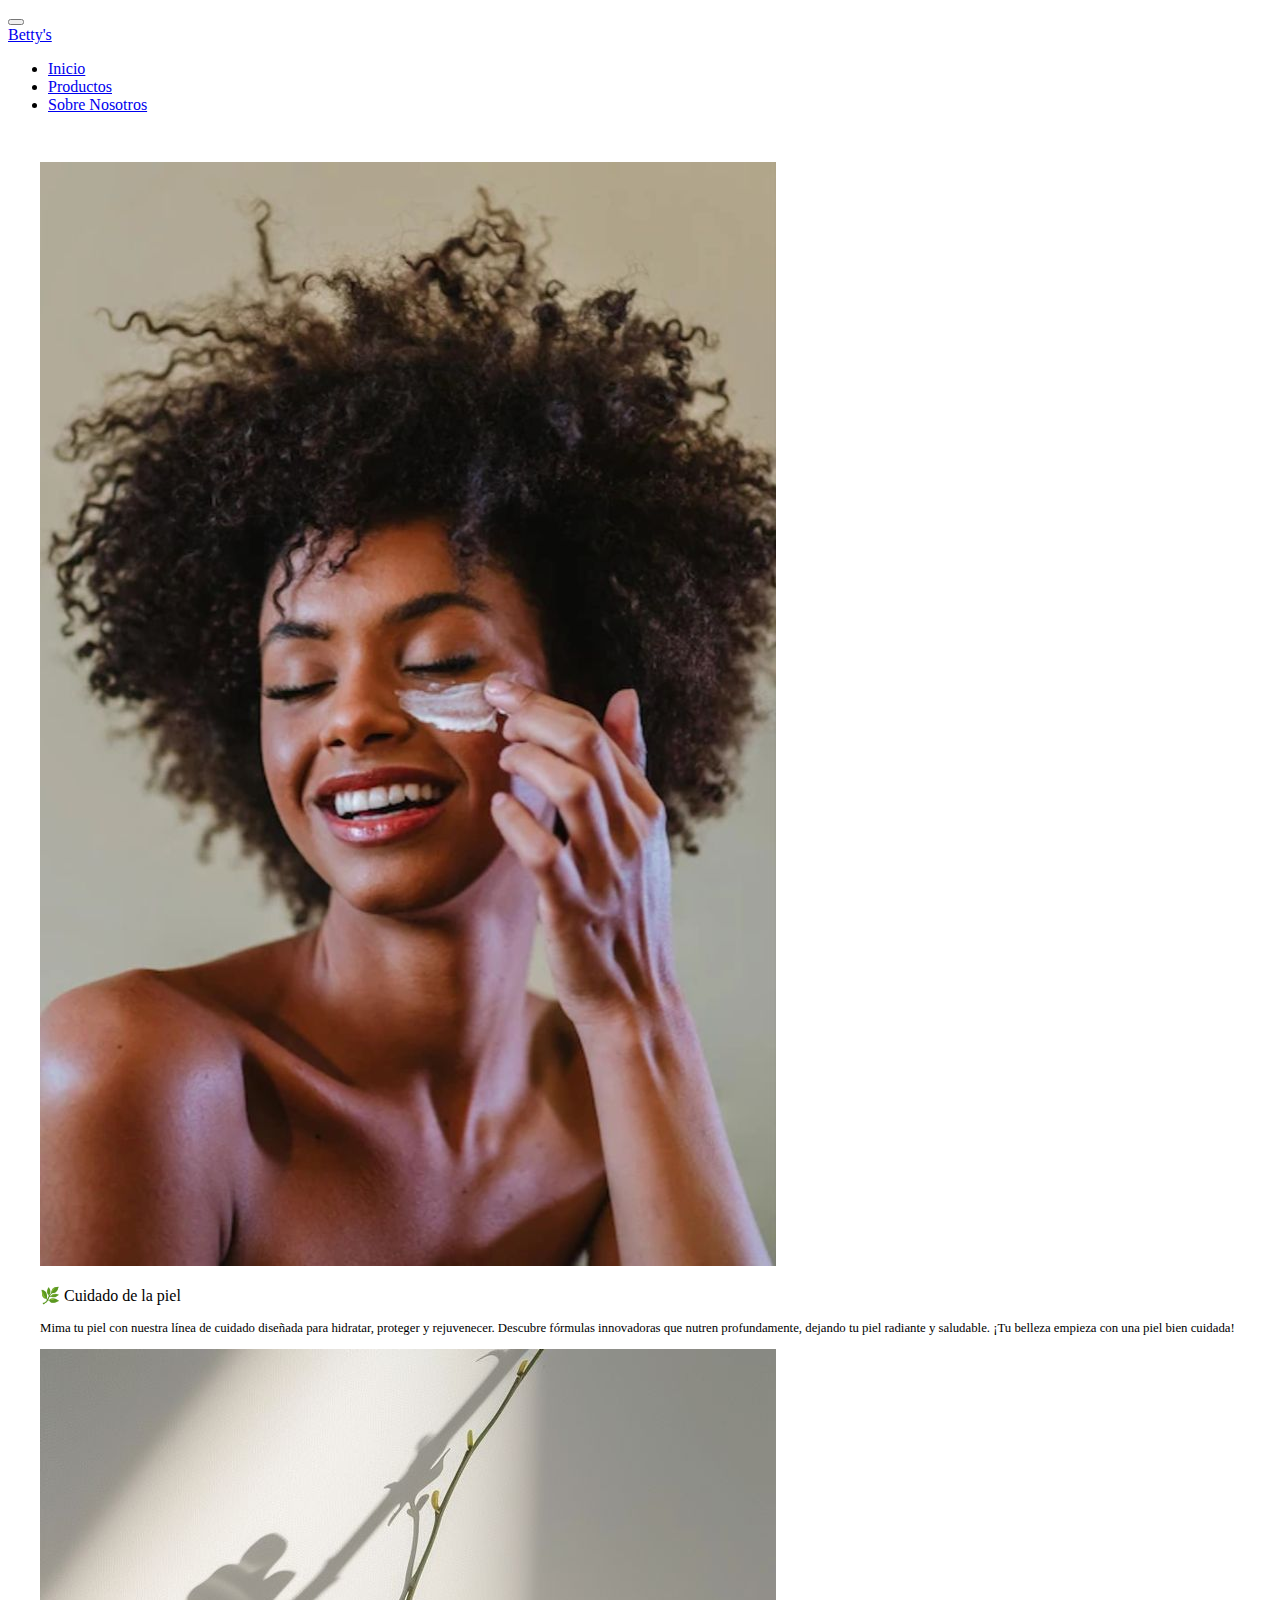
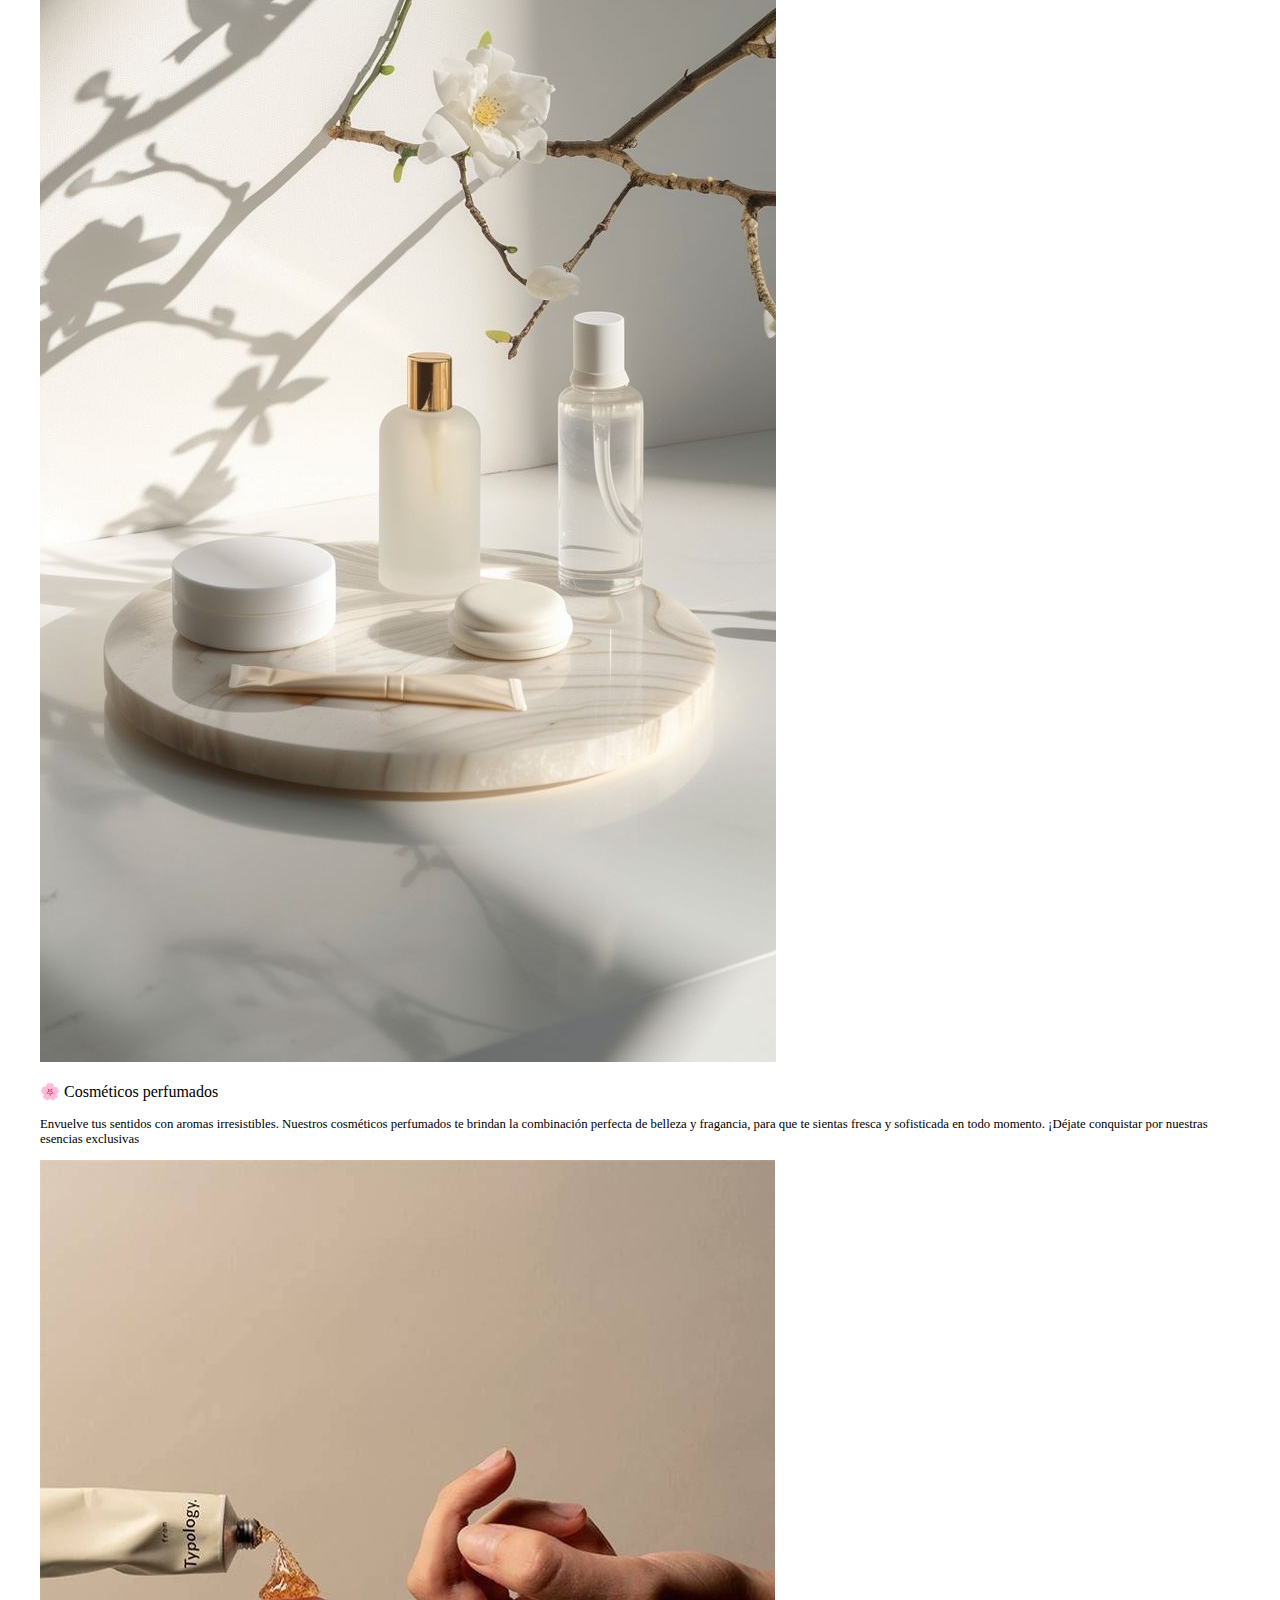
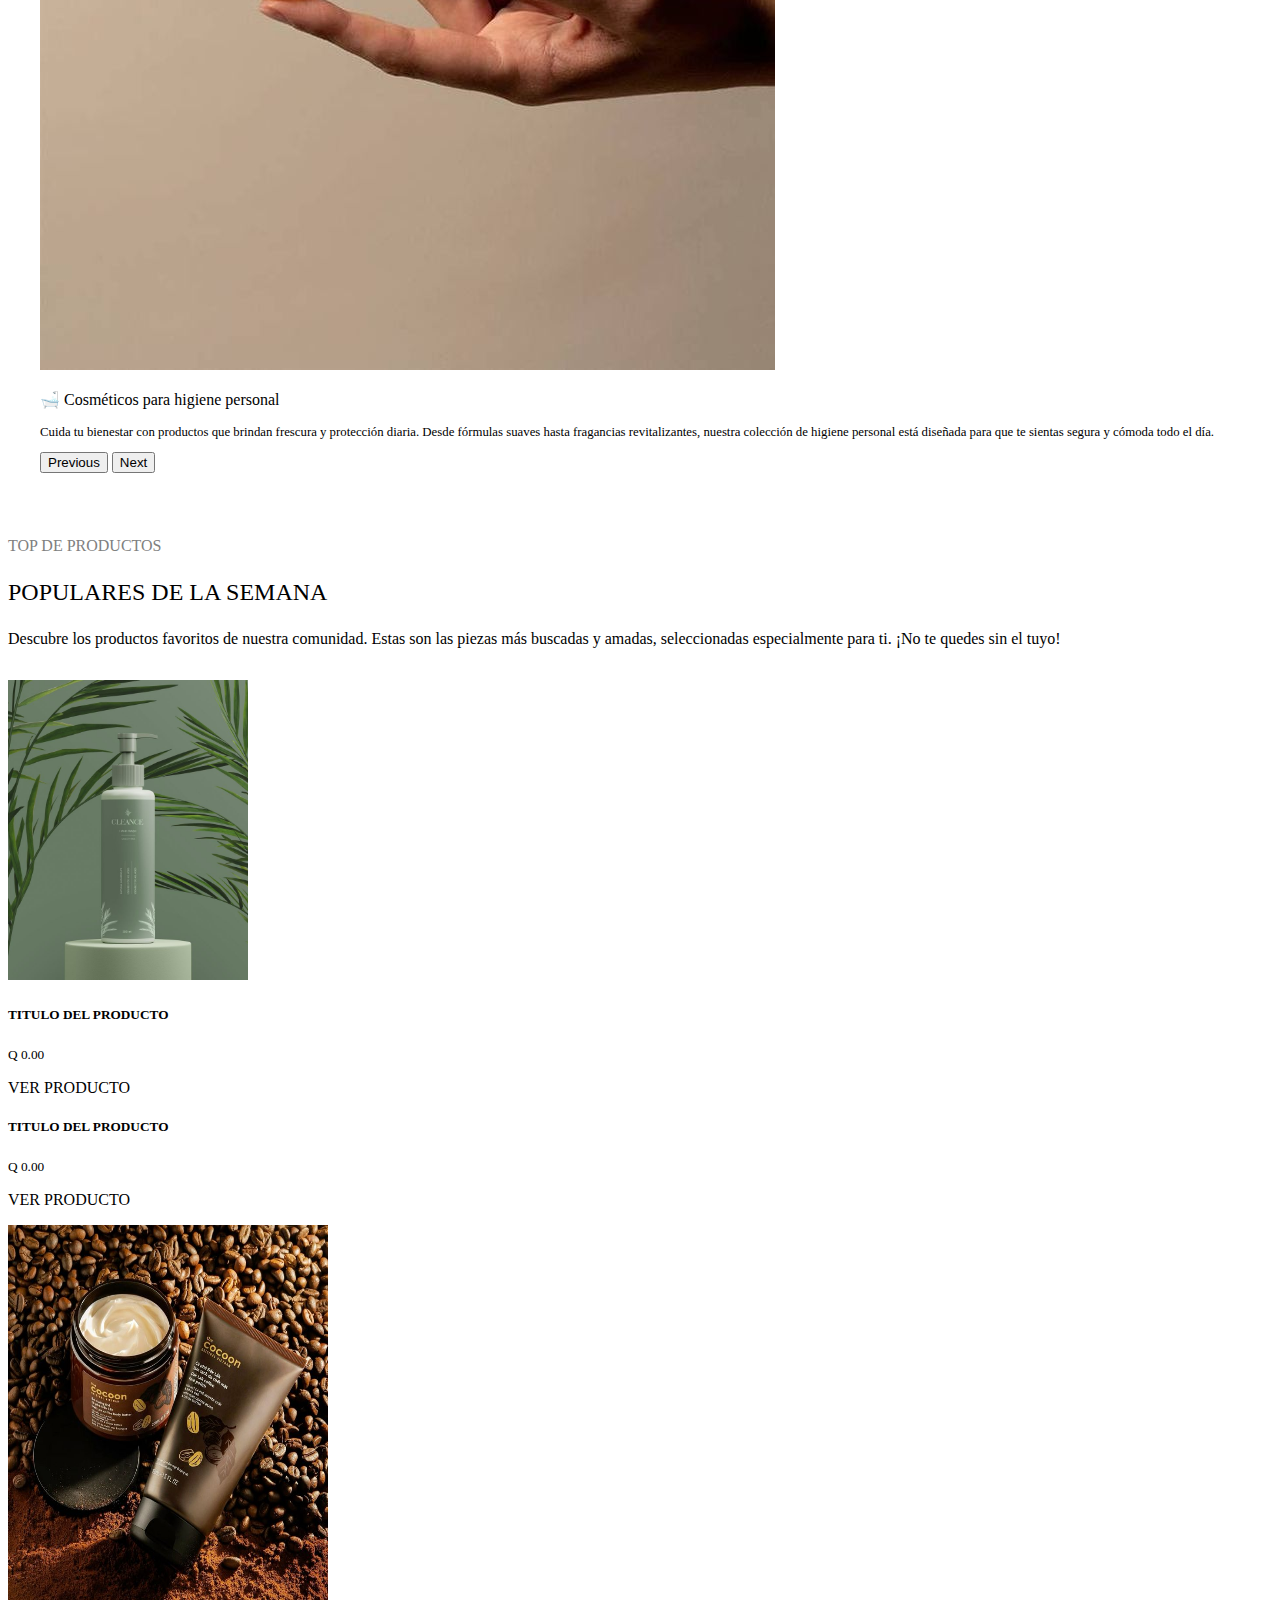
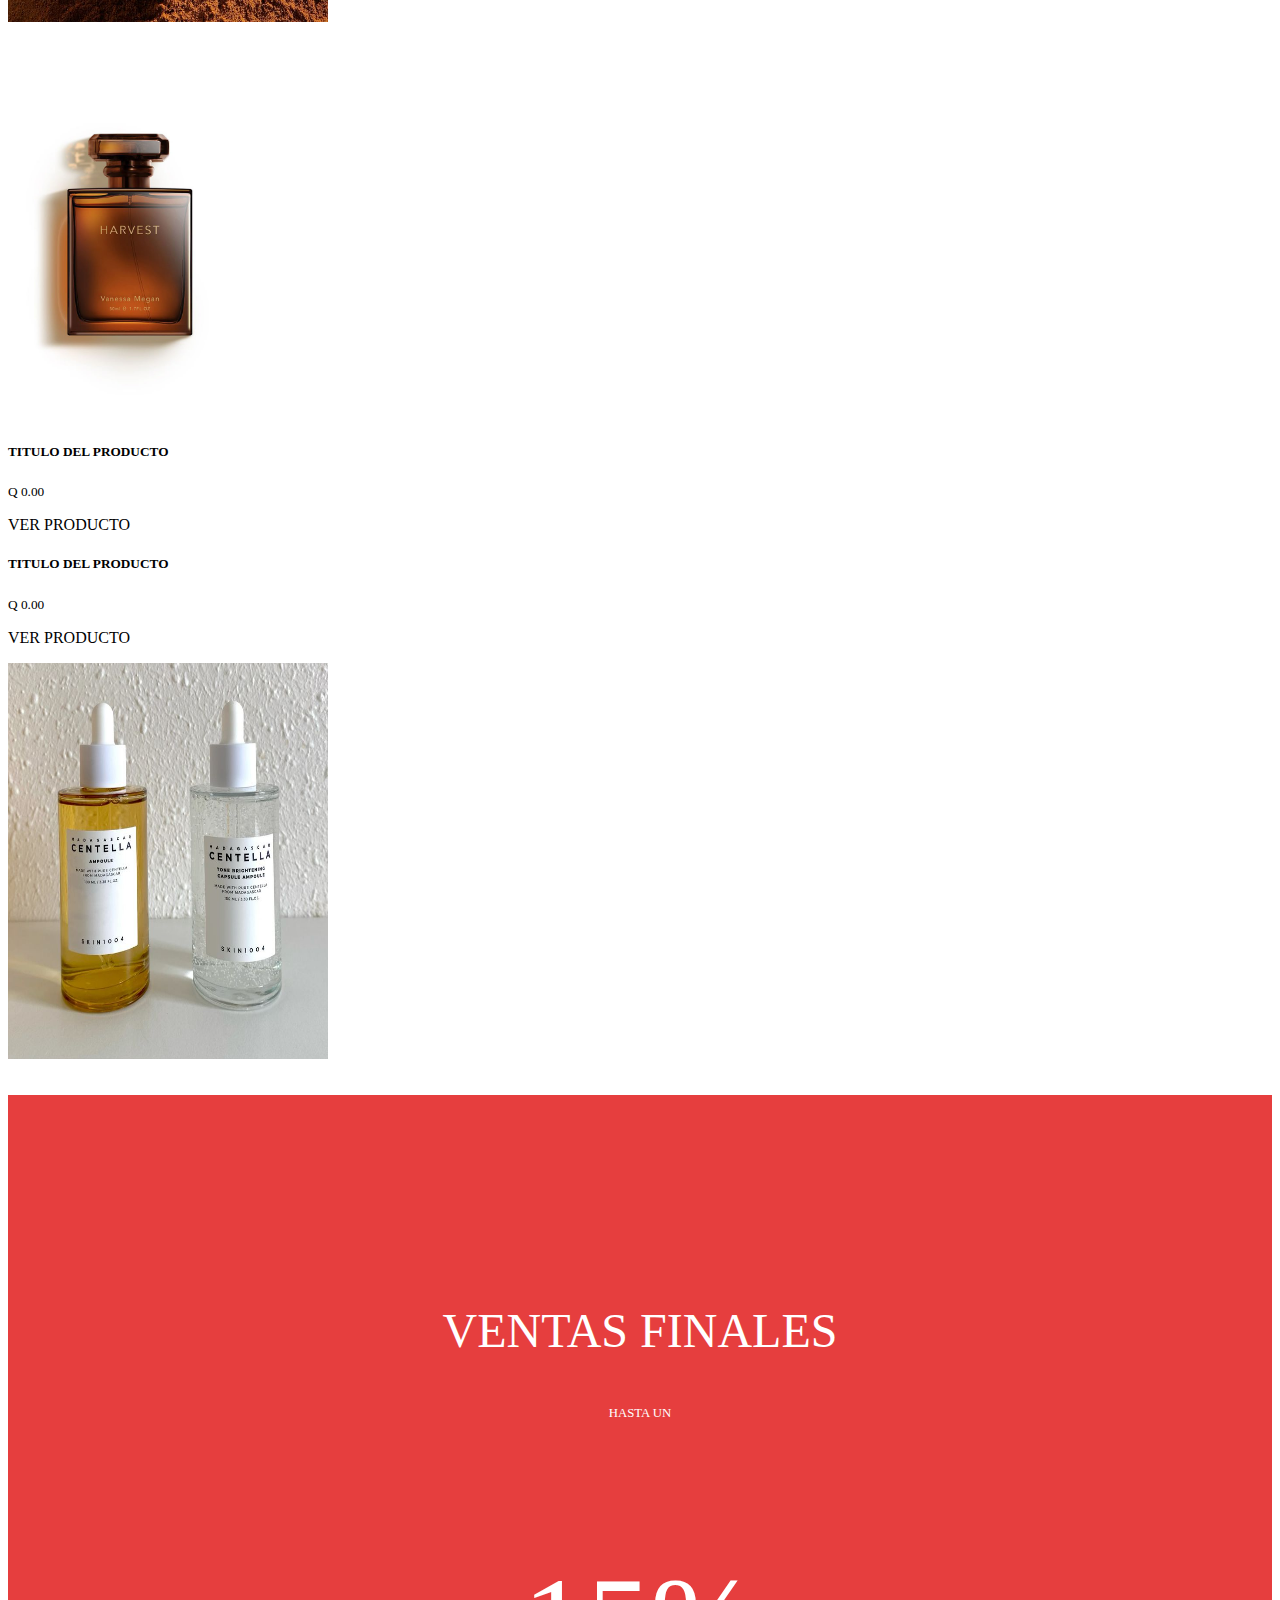
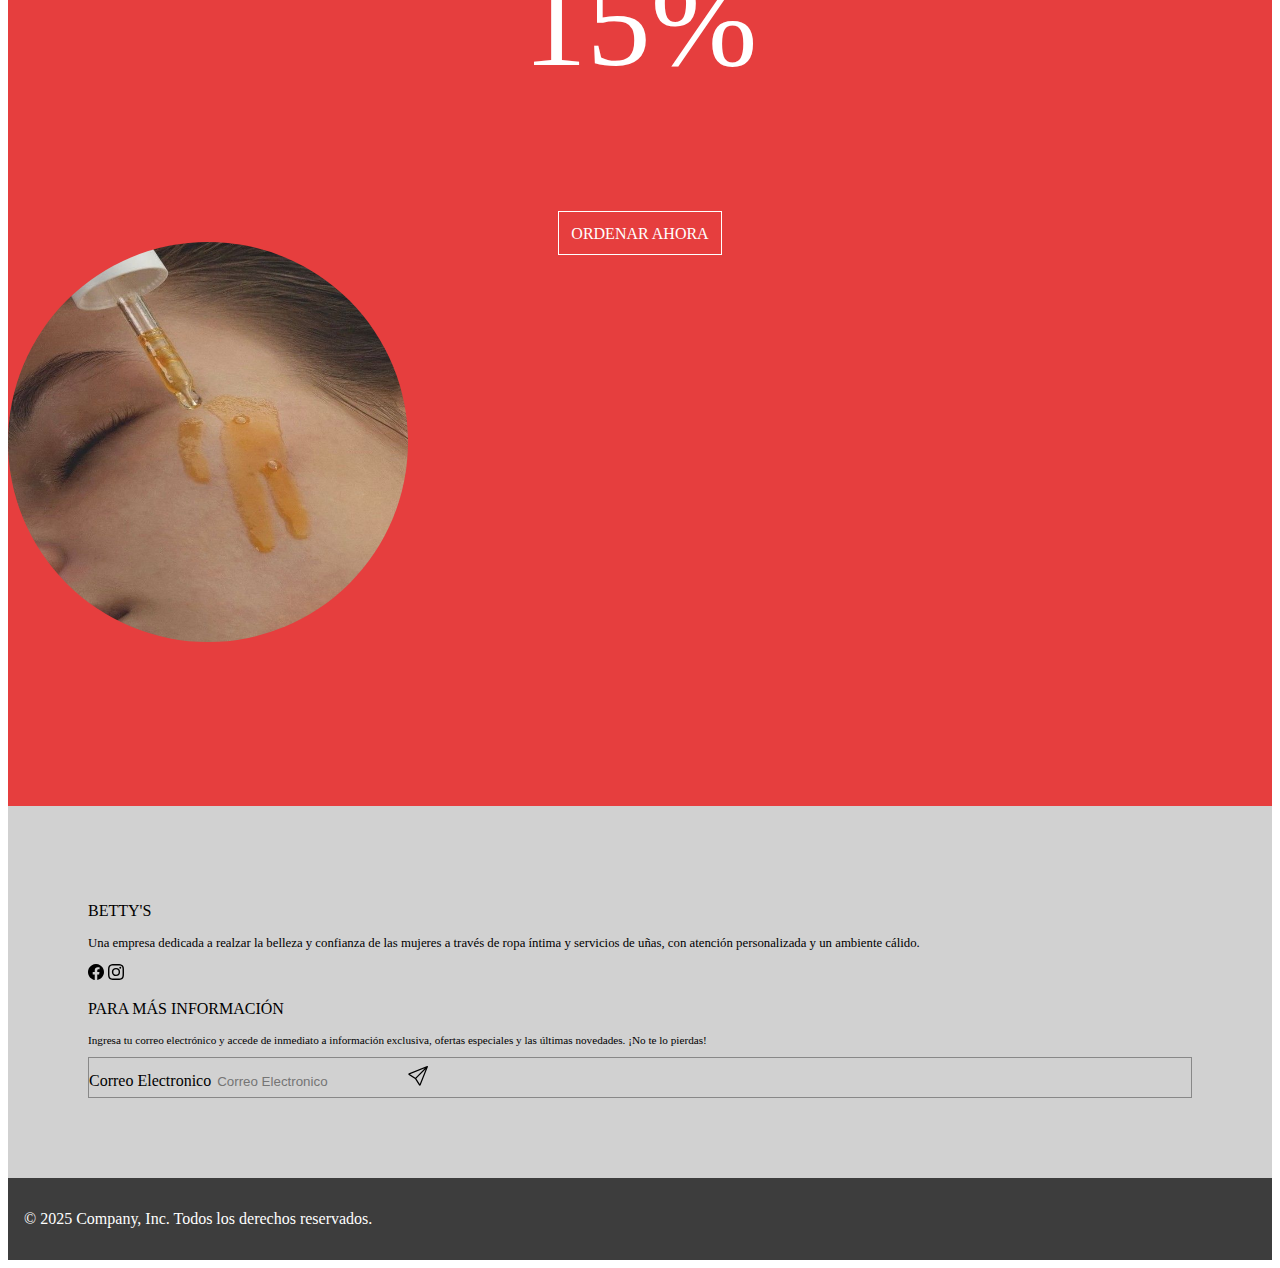
<file: index.html>
<!doctype html>
<html lang="en">

<head>
    <meta charset="utf-8">
    <meta name="viewport" content="width=device-width, initial-scale=1">
    <title>BETTY'S</title>
    <link href="https://cdn.jsdelivr.net/npm/bootstrap@5.3.6/dist/css/bootstrap.min.css" rel="stylesheet"
        integrity="sha384-4Q6Gf2aSP4eDXB8Miphtr37CMZZQ5oXLH2yaXMJ2w8e2ZtHTl7GptT4jmndRuHDT" crossorigin="anonymous">
    <link rel="stylesheet" href="./css/styles.css">
</head>

<body>
    <!-- MENU DE LA PAGINA-->
    <nav class="navbar navbar-expand-lg bg-body-tertiary rounded text-uppercase fw-medium"
        aria-label="Thirteenth navbar example">
        <div class="container-fluid"> <button class="navbar-toggler" type="button" data-bs-toggle="collapse"
                data-bs-target="#navbarsExample11" aria-controls="navbarsExample11" aria-expanded="false"
                aria-label="Toggle navigation"> <span class="navbar-toggler-icon"></span> </button>
            <div class="collapse navbar-collapse d-lg-flex" id="navbarsExample11"> <a class="navbar-brand col-lg-3 me-0"
                    href="./index.html">Betty's</a>
                <ul class="navbar-nav col-lg-6 justify-content-lg-center">
                    <li class="nav-item"> <a class="nav-link active" aria-current="page" href="./index.html">Inicio</a>
                    </li>
                    <li class="nav-item"> <a class="nav-link" href="./pages/products.html">Productos</a> </li>
                    
                    <li class="nav-item"> <a class="nav-link " href="./pages/about_us.html">Sobre Nosotros</a> </li>

                </ul>

            </div>
        </div>
    </nav>


    <!-- CARRUSEL-->
    <div id="carouselExample" class="carousel slide" style="padding: 2rem;">
        <div class="carousel-inner">
            <div class="carousel-item active">
                <div class="container">
                    <div class="row">
                        <div class="col">
                            <img src="./img/img_1.jpg" class="d-block w-50" alt="...">
                        </div>
                        <div class="col d-flex align-items-center">
                            <div>
                                <p class="fw-bold">🌿 Cuidado de la piel

                                </p>
                                <p class="text-body-secondary" style="font-size: 0.8rem;">Mima tu piel con nuestra línea
                                    de cuidado diseñada para hidratar, proteger y
                                    rejuvenecer. Descubre fórmulas innovadoras que nutren profundamente, dejando tu piel
                                    radiante y saludable. ¡Tu belleza empieza con una piel bien cuidada!</p>
                            </div>
                        </div>

                    </div>
                </div>


            </div>
            <div class="carousel-item">
                <div class="container">
                    <div class="row">
                        <div class="col">
                            <img src="./img/img_2.jpg" class="d-block w-50" alt="...">
                        </div>
                        <div class="col d-flex align-items-center">
                            <div>
                                <p class="fw-bold">
                                    🌸 Cosméticos perfumados

                                </p>
                                <p class="text-body-secondary" style="font-size: 0.8rem;">
                                    Envuelve tus sentidos con aromas irresistibles. Nuestros cosméticos perfumados te
                                    brindan la combinación perfecta de belleza y fragancia, para que te sientas fresca y
                                    sofisticada en todo momento. ¡Déjate conquistar por nuestras esencias exclusivas
                                </p>
                            </div>
                        </div>

                    </div>
                </div>
            </div>
            <div class="carousel-item">
                <div class="container">
                    <div class="row">
                        <div class="col">
                            <img src="./img/img_3.jpg" class="d-block w-50" alt="...">
                        </div>
                        <div class="col d-flex align-items-center">
                            <div>
                                <p class="fw-bold">
                                    🛁 Cosméticos para higiene personal


                                </p>
                                <p class="text-body-secondary" style="font-size: 0.8rem;">
                                    Cuida tu bienestar con productos que brindan frescura y protección diaria. Desde
                                    fórmulas suaves hasta fragancias revitalizantes, nuestra colección de higiene
                                    personal está diseñada para que te sientas segura y cómoda todo el día.
                                </p>
                            </div>
                        </div>
                    </div>
                </div>
            </div>
        </div>
        <button class="carousel-control-prev" type="button" data-bs-target="#carouselExample" data-bs-slide="prev"
            style="color: black;">
            <span class="carousel-control-prev-icon" aria-hidden="true" style="color: black;"></span>
            <span class="visually-hidden" style="color: black;">Previous</span>
        </button>
        <button class="carousel-control-next" type="button" data-bs-target="#carouselExample" data-bs-slide="next"
            style="color: black;">
            <span class="carousel-control-next-icon" aria-hidden="true" style="color: black;"></span>
            <span class="visually-hidden" style="color: black;">Next</span>
        </button>
    </div>

    <!-- INFORMACION-->
    <main class="container" style="margin-top: 2rem;">
        <!-- INFORMACION PRINCIPAL-->
        <div class="row">
            <div class="col">
                <p class="fw-medium" style="color: gray; font-size: 1rem;">TOP DE PRODUCTOS</p>
                <p class="fw-bold" style="font-size: 1.5rem;">POPULARES DE LA SEMANA</p>
                <p class="text-body-secondary">
                    Descubre los productos favoritos de nuestra comunidad. Estas son las piezas más buscadas y amadas,
                    seleccionadas especialmente para ti. ¡No te quedes sin el tuyo!
                </p>
            </div>
        </div>

        <!-- INFORMACION 2-->
        <div class="row" style="margin-top: 2rem; ">
            <div class="col">
                <div class="card " style="border: none;">
                    <div class="d-flex justify-content-center">
                        <img src="./img/product_1.jpg" class="card-img-top" alt="..." style="width: 15rem;">

                    </div>

                    <div class="card-body">
                        <h5 class="card-title">TITULO DEL PRODUCTO</h5>

                        <p class="card-text"><small class="text-body-secondary">Q 0.00</small></p>
                        <p class="card-text">
                            <a href="./pages/detail.html" style="text-decoration: none; color: black;">VER PRODUCTO</a>
                        </p>
                    </div>
                </div>
            </div>
            <div class="col">
                <div class="card " style="border: none;">
                    <div class="card-body">
                        <div class="row">
                            <div class="col-4">
                                <h5 class="card-title">TITULO DEL PRODUCTO</h5>

                                <p class="card-text"><small class="text-body-secondary">Q 0.00</small></p>
                                <p class="card-text">
                                    <a href="./pages/detail.html" style="text-decoration: none; color: black;">VER
                                        PRODUCTO</a>
                                </p>
                            </div>
                            <div class="col">
                                <img src="./img/product_2.jpg" class="card-img-top" alt="..."
                                    style="width: 20rem; height: 24.8rem;">
                            </div>
                        </div>
                    </div>
                </div>
            </div>
        </div>

        <!-- INFORMACION 3-->
        <div class="row" style="margin-top: 2rem; ">
            <div class="col-2">
                <div class="card " style="border: none;">
                    <div class="d-flex justify-content-center">
                        <img src="./img/product_3.jpg" class="card-img-top" alt="..." style="width: 15rem;">

                    </div>

                    <div class="card-body">
                        <h5 class="card-title">TITULO DEL PRODUCTO</h5>

                        <p class="card-text"><small class="text-body-secondary">Q 0.00</small></p>
                        <p class="card-text">
                            <a href="./pages/detail.html" style="text-decoration: none; color: black;">VER PRODUCTO</a>
                        </p>
                    </div>
                </div>
            </div>
            <div class="col">
                <div class="card " style="border: none;">
                    <div class="card-body">
                        <div class="row">
                            <div class="col">
                                <div class="d-flex justify-content-end">
                                    <div>
                                        <h5 class="card-title">TITULO DEL PRODUCTO</h5>

                                        <p class="card-text"><small class="text-body-secondary">Q 0.00</small></p>
                                        <p class="card-text">
                                            <a href="./pages/detail.html"
                                                style="text-decoration: none; color: black;">VER PRODUCTO</a>
                                        </p>
                                    </div>


                                </div>

                            </div>
                            <div class="col">
                                <div class="d-flex justify-content-end">
                                    <img src="./img/product_4.jpg" class="card-img-top" alt="..."
                                        style="width: 20rem; height: 24.8rem;">

                                </div>


                            </div>
                        </div>
                    </div>
                </div>
            </div>
        </div>

    </main>

    <div style="padding: 10rem 0; background-color: rgb(230, 62, 62); margin-top: 2rem; color: white;">
        <div class="container">
            <div class="row ">
                <div class="col fw-semibold" style="text-align: center;">
                    <p style="font-size: 3rem;">VENTAS FINALES</p>
                    <p style="font-size: 0.8rem;">HASTA UN</p>
                    <p style="font-size: 8rem;">15%</P>
                    <a href="#" class="btn_oferta">ORDENAR
                        AHORA</a>
                </div>
                <div class="col">
                    <img src="./img/picture_1.jpg" class="card-img-top" alt="..."
                        style="width: 25rem; height: 25rem; border-radius: 50%;">
                </div>
            </div>
        </div>


    </div>

    <!-- FOOTER-->

    <footer style="background-color: #d1d1d1; padding: 5rem;">
        <div class="container">
            <div class="row">
                <div class="col-6">
                    <p class="fw-semibold fs-6">BETTY'S</p>
                    <p class="text-body-secondary" style="font-size: 0.8rem;">
                        Una empresa dedicada a realzar la belleza y confianza de las mujeres a través de ropa íntima y
                        servicios de uñas, con atención personalizada y un ambiente cálido.
                    </p>
                    <div>
                        <svg xmlns="http://www.w3.org/2000/svg" width="16" height="16" fill="currentColor"
                            class="bi bi-facebook" viewBox="0 0 16 16">
                            <path
                                d="M16 8.049c0-4.446-3.582-8.05-8-8.05C3.58 0-.002 3.603-.002 8.05c0 4.017 2.926 7.347 6.75 7.951v-5.625h-2.03V8.05H6.75V6.275c0-2.017 1.195-3.131 3.022-3.131.876 0 1.791.157 1.791.157v1.98h-1.009c-.993 0-1.303.621-1.303 1.258v1.51h2.218l-.354 2.326H9.25V16c3.824-.604 6.75-3.934 6.75-7.951" />
                        </svg>
                        <svg xmlns="http://www.w3.org/2000/svg" width="16" height="16" fill="currentColor"
                            class="bi bi-instagram" viewBox="0 0 16 16">
                            <path
                                d="M8 0C5.829 0 5.556.01 4.703.048 3.85.088 3.269.222 2.76.42a3.9 3.9 0 0 0-1.417.923A3.9 3.9 0 0 0 .42 2.76C.222 3.268.087 3.85.048 4.7.01 5.555 0 5.827 0 8.001c0 2.172.01 2.444.048 3.297.04.852.174 1.433.372 1.942.205.526.478.972.923 1.417.444.445.89.719 1.416.923.51.198 1.09.333 1.942.372C5.555 15.99 5.827 16 8 16s2.444-.01 3.298-.048c.851-.04 1.434-.174 1.943-.372a3.9 3.9 0 0 0 1.416-.923c.445-.445.718-.891.923-1.417.197-.509.332-1.09.372-1.942C15.99 10.445 16 10.173 16 8s-.01-2.445-.048-3.299c-.04-.851-.175-1.433-.372-1.941a3.9 3.9 0 0 0-.923-1.417A3.9 3.9 0 0 0 13.24.42c-.51-.198-1.092-.333-1.943-.372C10.443.01 10.172 0 7.998 0zm-.717 1.442h.718c2.136 0 2.389.007 3.232.046.78.035 1.204.166 1.486.275.373.145.64.319.92.599s.453.546.598.92c.11.281.24.705.275 1.485.039.843.047 1.096.047 3.231s-.008 2.389-.047 3.232c-.035.78-.166 1.203-.275 1.485a2.5 2.5 0 0 1-.599.919c-.28.28-.546.453-.92.598-.28.11-.704.24-1.485.276-.843.038-1.096.047-3.232.047s-2.39-.009-3.233-.047c-.78-.036-1.203-.166-1.485-.276a2.5 2.5 0 0 1-.92-.598 2.5 2.5 0 0 1-.6-.92c-.109-.281-.24-.705-.275-1.485-.038-.843-.046-1.096-.046-3.233s.008-2.388.046-3.231c.036-.78.166-1.204.276-1.486.145-.373.319-.64.599-.92s.546-.453.92-.598c.282-.11.705-.24 1.485-.276.738-.034 1.024-.044 2.515-.045zm4.988 1.328a.96.96 0 1 0 0 1.92.96.96 0 0 0 0-1.92m-4.27 1.122a4.109 4.109 0 1 0 0 8.217 4.109 4.109 0 0 0 0-8.217m0 1.441a2.667 2.667 0 1 1 0 5.334 2.667 2.667 0 0 1 0-5.334" />
                        </svg>
                    </div>
                </div>
                <div class="col "></div>
                <div class="col-4 ">
                    <div class="d-flex justify-content-center">


                    </div>
                    <form>
                        <p class="fw-semibold fs-6">PARA MÁS INFORMACIÓN</p>
                        <p class="text-body-secondary" style="font-size: 0.7rem;">
                            Ingresa tu correo electrónico y accede de inmediato a información exclusiva, ofertas
                            especiales y las últimas novedades. ¡No te lo pierdas!
                        </p>
                        <div class="d-flex flex-column flex-sm-row w-100 gap-2" style="border: 1px solid #888888;">
                            <label for="newsletter1" class="visually-hidden">Correo Electronico</label>
                            <input id="newsletter1" type="email" class="form-control" placeholder="Correo Electronico"
                                style="background-color: #d1d1d1; border: none; ">
                            <button type="button" class="btn_send">
                                <svg xmlns="http://www.w3.org/2000/svg" width="20" height="20" fill="currentColor"
                                    class="bi bi-send" viewBox="0 0 16 16">
                                    <path
                                        d="M15.854.146a.5.5 0 0 1 .11.54l-5.819 14.547a.75.75 0 0 1-1.329.124l-3.178-4.995L.643 7.184a.75.75 0 0 1 .124-1.33L15.314.037a.5.5 0 0 1 .54.11ZM6.636 10.07l2.761 4.338L14.13 2.576zm6.787-8.201L1.591 6.602l4.339 2.76z" />
                                </svg>

                            </button>
                        </div>
                    </form>




                </div>

            </div>

        </div>

    </footer>
    <footer style="background-color: #3d3d3d;color: white;">
        <div class="container" style="padding: 1rem;">
            <div>
                <p>© 2025 Company, Inc. Todos los derechos reservados.</p>
            </div>
        </div>
    </footer>


    <script src="https://cdn.jsdelivr.net/npm/bootstrap@5.3.6/dist/js/bootstrap.bundle.min.js"
        integrity="sha384-j1CDi7MgGQ12Z7Qab0qlWQ/Qqz24Gc6BM0thvEMVjHnfYGF0rmFCozFSxQBxwHKO"
        crossorigin="anonymous"></script>
</body>

</html>
</file>
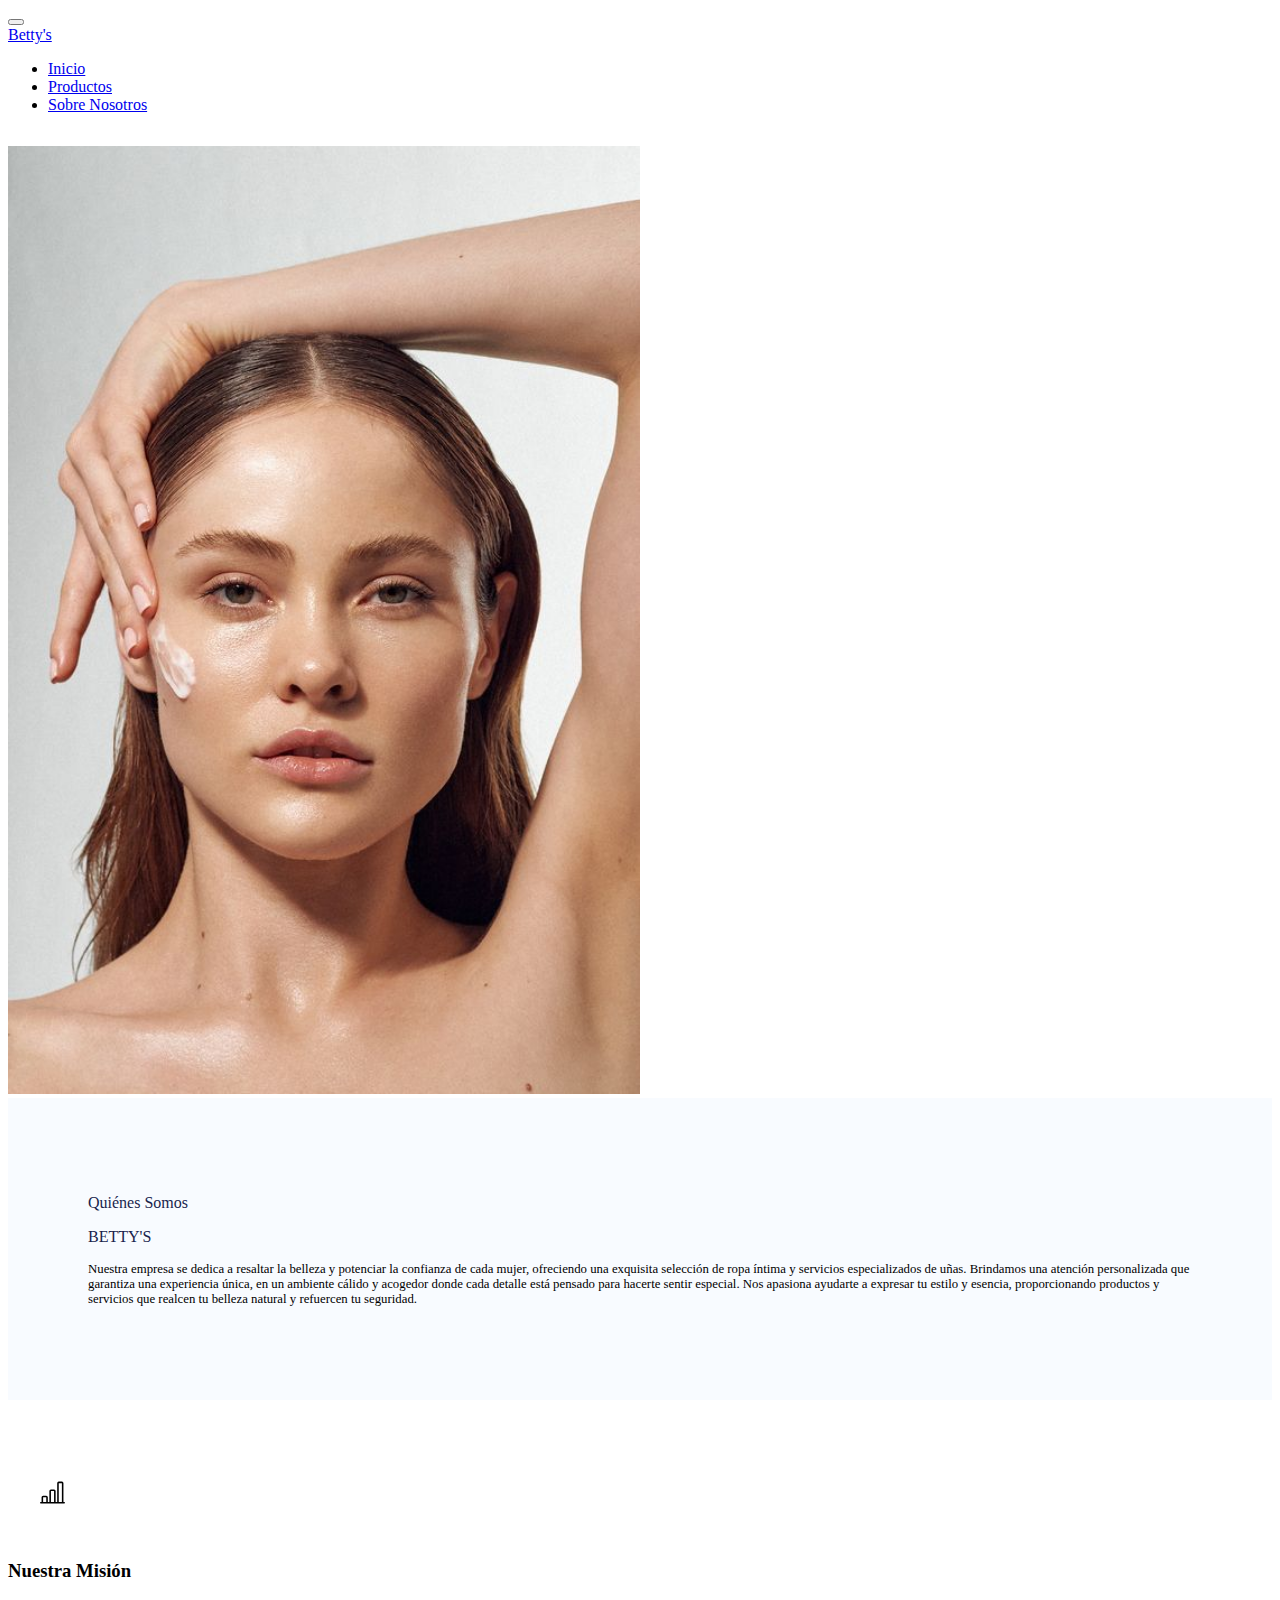
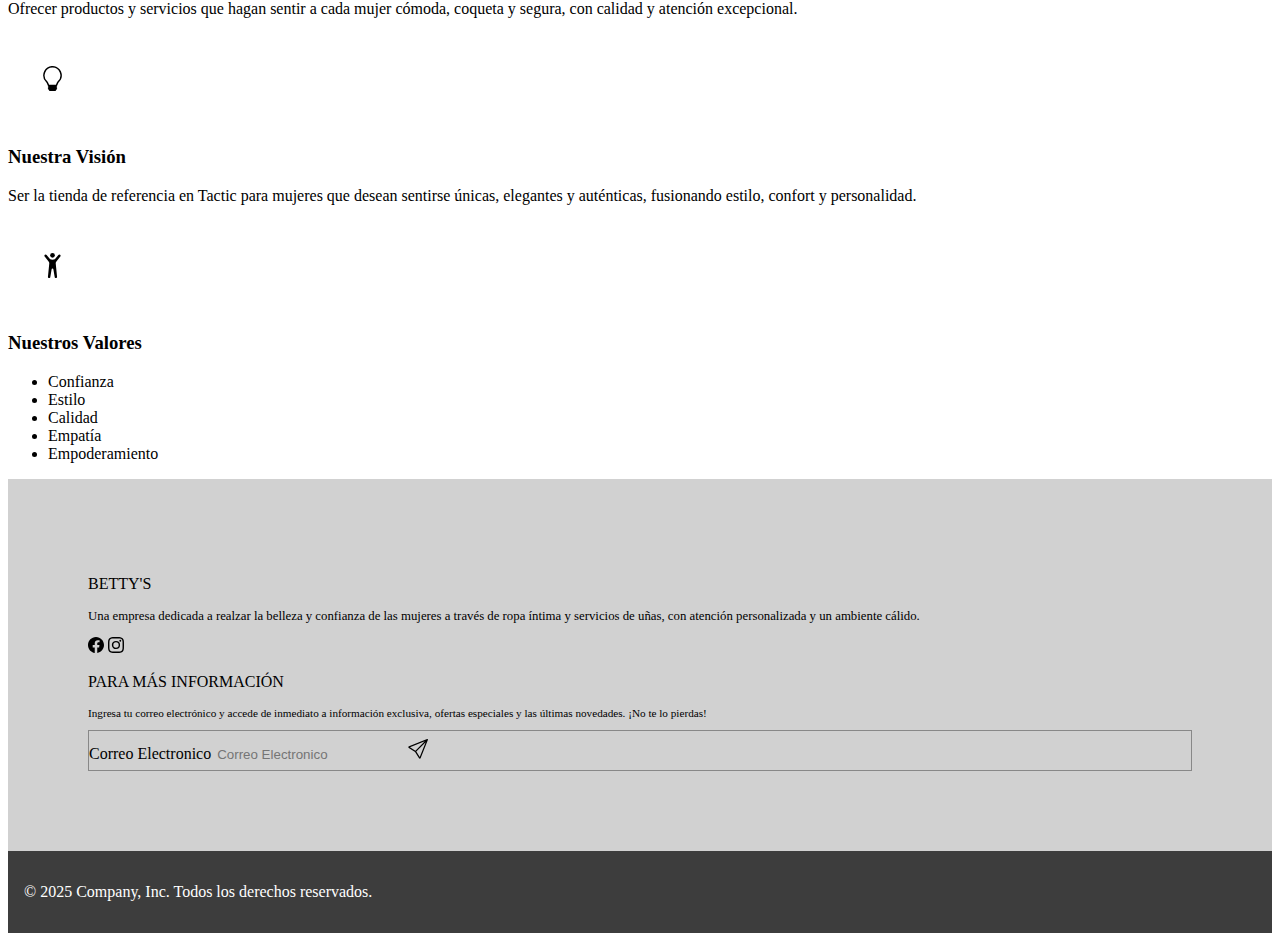
<file: pages/about_us.html>
<!doctype html>
<html lang="en">

<head>
    <meta charset="utf-8">
    <meta name="viewport" content="width=device-width, initial-scale=1">
    <title>BETTY'S</title>
    <link href="https://cdn.jsdelivr.net/npm/bootstrap@5.3.6/dist/css/bootstrap.min.css" rel="stylesheet"
        integrity="sha384-4Q6Gf2aSP4eDXB8Miphtr37CMZZQ5oXLH2yaXMJ2w8e2ZtHTl7GptT4jmndRuHDT" crossorigin="anonymous">
    <link rel="stylesheet" href="../css/styles.css">
</head>

<body>
    <!-- MENU DE LA PAGINA-->
    <nav class="navbar navbar-expand-lg bg-body-tertiary rounded text-uppercase fw-medium"
        aria-label="Thirteenth navbar example">
        <div class="container-fluid"> <button class="navbar-toggler" type="button" data-bs-toggle="collapse"
                data-bs-target="#navbarsExample11" aria-controls="navbarsExample11" aria-expanded="false"
                aria-label="Toggle navigation"> <span class="navbar-toggler-icon"></span> </button>
            <div class="collapse navbar-collapse d-lg-flex" id="navbarsExample11"> <a class="navbar-brand col-lg-3 me-0"
                    href="../index.html">Betty's</a>
                <ul class="navbar-nav col-lg-6 justify-content-lg-center">
                    <li class="nav-item"> <a class="nav-link " aria-current="page" href="../index.html">Inicio</a> </li>
                    <li class="nav-item"> <a class="nav-link " href="./products.html">Productos</a> </li>
                    
                    <li class="nav-item"> <a class="nav-link active" href="./about_us.html">Sobre Nosotros</a> </li>

                </ul>

            </div>
        </div>
    </nav>





    <!-- INFORMACION-->
    <main class="container" style="margin-top: 2rem;">

        <div class="row">
            <div class="col-6">
                <img src="../img/about_us_1.jpg" alt="" style="width: 50%;">
            </div>
            <div class="col-6" style="background-color: rgba(237, 245, 255, 0.4); padding: 5rem;">
                <p class="fw-medium fs-6" style="color: #191f4d;">Quiénes Somos</p>
                <p class="fw-medium fs-1" style="color: #191f4d;">BETTY'S</p>

                <p class="text-body-secondary" style="font-size: 0.8rem;">
                    Nuestra empresa se dedica a resaltar la belleza y potenciar la confianza de cada mujer, ofreciendo
                    una exquisita selección de ropa íntima y servicios especializados de uñas. Brindamos una atención
                    personalizada que garantiza una experiencia única, en un ambiente cálido y acogedor donde cada
                    detalle está pensado para hacerte sentir especial. Nos apasiona ayudarte a expresar tu estilo y
                    esencia, proporcionando productos y servicios que realcen tu belleza natural y refuercen tu
                    seguridad.
                </p>



            </div>
        </div>
        <div class="row" style="margin-top: 3rem;">
            <div class="row g-4 py-5 row-cols-1 row-cols-lg-3">
                <div class="col d-flex align-items-start">
                    <div style="padding: 2rem; border-radius: 50%;"
                        class="icon-square text-body-emphasis bg-body-secondary d-inline-flex align-items-center justify-content-center fs-4 flex-shrink-0 me-3">
                        <svg xmlns="http://www.w3.org/2000/svg" width="25" height="25" fill="currentColor"
                            class="bi bi-bar-chart-line" viewBox="0 0 16 16">
                            <path
                                d="M11 2a1 1 0 0 1 1-1h2a1 1 0 0 1 1 1v12h.5a.5.5 0 0 1 0 1H.5a.5.5 0 0 1 0-1H1v-3a1 1 0 0 1 1-1h2a1 1 0 0 1 1 1v3h1V7a1 1 0 0 1 1-1h2a1 1 0 0 1 1 1v7h1zm1 12h2V2h-2zm-3 0V7H7v7zm-5 0v-3H2v3z" />
                        </svg>
                    </div>
                    <div>
                        <h3 class="fs-2 text-body-emphasis">Nuestra Misión</h3>
                        <p>Ofrecer productos y servicios que hagan sentir a cada mujer cómoda, coqueta y segura, con
                            calidad y atención excepcional.</p>
                    </div>
                </div>
                <div class="col d-flex align-items-start">
                    <div style="padding: 2rem; border-radius: 50%;"
                        class="icon-square text-body-emphasis bg-body-secondary d-inline-flex align-items-center justify-content-center fs-4 flex-shrink-0 me-3">
                        <svg xmlns="http://www.w3.org/2000/svg" width="25" height="25" fill="currentColor"
                            class="bi bi-lightbulb" viewBox="0 0 16 16">
                            <path
                                d="M2 6a6 6 0 1 1 10.174 4.31c-.203.196-.359.4-.453.619l-.762 1.769A.5.5 0 0 1 10.5 13a.5.5 0 0 1 0 1 .5.5 0 0 1 0 1l-.224.447a1 1 0 0 1-.894.553H6.618a1 1 0 0 1-.894-.553L5.5 15a.5.5 0 0 1 0-1 .5.5 0 0 1 0-1 .5.5 0 0 1-.46-.302l-.761-1.77a2 2 0 0 0-.453-.618A5.98 5.98 0 0 1 2 6m6-5a5 5 0 0 0-3.479 8.592c.263.254.514.564.676.941L5.83 12h4.342l.632-1.467c.162-.377.413-.687.676-.941A5 5 0 0 0 8 1" />
                        </svg>
                    </div>
                    <div>
                        <h3 class="fs-2 text-body-emphasis">Nuestra Visión</h3>
                        <p>Ser la tienda de referencia en Tactic para mujeres que desean sentirse únicas, elegantes y
                            auténticas, fusionando estilo, confort y personalidad.</p>
                    </div>
                </div>
                <div class="col d-flex align-items-start">
                    <div style="padding: 2rem; border-radius: 50%;"
                        class="icon-square text-body-emphasis bg-body-secondary d-inline-flex align-items-center justify-content-center fs-4 flex-shrink-0 me-3">
                        <svg xmlns="http://www.w3.org/2000/svg" width="25" height="25" fill="currentColor"
                            class="bi bi-person-arms-up" viewBox="0 0 16 16">
                            <path d="M8 3a1.5 1.5 0 1 0 0-3 1.5 1.5 0 0 0 0 3" />
                            <path
                                d="m5.93 6.704-.846 8.451a.768.768 0 0 0 1.523.203l.81-4.865a.59.59 0 0 1 1.165 0l.81 4.865a.768.768 0 0 0 1.523-.203l-.845-8.451A1.5 1.5 0 0 1 10.5 5.5L13 2.284a.796.796 0 0 0-1.239-.998L9.634 3.84a.7.7 0 0 1-.33.235c-.23.074-.665.176-1.304.176-.64 0-1.074-.102-1.305-.176a.7.7 0 0 1-.329-.235L4.239 1.286a.796.796 0 0 0-1.24.998l2.5 3.216c.317.316.475.758.43 1.204Z" />
                        </svg>
                    </div>
                    <div>
                        <h3 class="fs-2 text-body-emphasis">Nuestros Valores</h3>
                        <ul class="">
                            <li>Confianza</li>
                            <li>Estilo</li>
                            <li>Calidad</li>
                            <li>Empatía</li>
                            <li>Empoderamiento</li>
                        </ul>

                    </div>
                </div>
            </div>
        </div>





    </main>



    <!-- FOOTER-->

    <footer style="background-color: #d1d1d1; padding: 5rem;">
        <div class="container">
            <div class="row">
                <div class="col-6">
                    <p class="fw-semibold fs-6">BETTY'S</p>
                    <p class="text-body-secondary" style="font-size: 0.8rem;">
                        Una empresa dedicada a realzar la belleza y confianza de las mujeres a través de ropa íntima y
                        servicios de uñas, con atención personalizada y un ambiente cálido.
                    </p>
                    <div>
                        <svg xmlns="http://www.w3.org/2000/svg" width="16" height="16" fill="currentColor"
                            class="bi bi-facebook" viewBox="0 0 16 16">
                            <path
                                d="M16 8.049c0-4.446-3.582-8.05-8-8.05C3.58 0-.002 3.603-.002 8.05c0 4.017 2.926 7.347 6.75 7.951v-5.625h-2.03V8.05H6.75V6.275c0-2.017 1.195-3.131 3.022-3.131.876 0 1.791.157 1.791.157v1.98h-1.009c-.993 0-1.303.621-1.303 1.258v1.51h2.218l-.354 2.326H9.25V16c3.824-.604 6.75-3.934 6.75-7.951" />
                        </svg>
                        <svg xmlns="http://www.w3.org/2000/svg" width="16" height="16" fill="currentColor"
                            class="bi bi-instagram" viewBox="0 0 16 16">
                            <path
                                d="M8 0C5.829 0 5.556.01 4.703.048 3.85.088 3.269.222 2.76.42a3.9 3.9 0 0 0-1.417.923A3.9 3.9 0 0 0 .42 2.76C.222 3.268.087 3.85.048 4.7.01 5.555 0 5.827 0 8.001c0 2.172.01 2.444.048 3.297.04.852.174 1.433.372 1.942.205.526.478.972.923 1.417.444.445.89.719 1.416.923.51.198 1.09.333 1.942.372C5.555 15.99 5.827 16 8 16s2.444-.01 3.298-.048c.851-.04 1.434-.174 1.943-.372a3.9 3.9 0 0 0 1.416-.923c.445-.445.718-.891.923-1.417.197-.509.332-1.09.372-1.942C15.99 10.445 16 10.173 16 8s-.01-2.445-.048-3.299c-.04-.851-.175-1.433-.372-1.941a3.9 3.9 0 0 0-.923-1.417A3.9 3.9 0 0 0 13.24.42c-.51-.198-1.092-.333-1.943-.372C10.443.01 10.172 0 7.998 0zm-.717 1.442h.718c2.136 0 2.389.007 3.232.046.78.035 1.204.166 1.486.275.373.145.64.319.92.599s.453.546.598.92c.11.281.24.705.275 1.485.039.843.047 1.096.047 3.231s-.008 2.389-.047 3.232c-.035.78-.166 1.203-.275 1.485a2.5 2.5 0 0 1-.599.919c-.28.28-.546.453-.92.598-.28.11-.704.24-1.485.276-.843.038-1.096.047-3.232.047s-2.39-.009-3.233-.047c-.78-.036-1.203-.166-1.485-.276a2.5 2.5 0 0 1-.92-.598 2.5 2.5 0 0 1-.6-.92c-.109-.281-.24-.705-.275-1.485-.038-.843-.046-1.096-.046-3.233s.008-2.388.046-3.231c.036-.78.166-1.204.276-1.486.145-.373.319-.64.599-.92s.546-.453.92-.598c.282-.11.705-.24 1.485-.276.738-.034 1.024-.044 2.515-.045zm4.988 1.328a.96.96 0 1 0 0 1.92.96.96 0 0 0 0-1.92m-4.27 1.122a4.109 4.109 0 1 0 0 8.217 4.109 4.109 0 0 0 0-8.217m0 1.441a2.667 2.667 0 1 1 0 5.334 2.667 2.667 0 0 1 0-5.334" />
                        </svg>
                    </div>
                </div>
                <div class="col "></div>
                <div class="col-4 ">
                    <div class="d-flex justify-content-center">


                    </div>
                    <form>
                        <p class="fw-semibold fs-6">PARA MÁS INFORMACIÓN</p>
                        <p class="text-body-secondary" style="font-size: 0.7rem;">
                            Ingresa tu correo electrónico y accede de inmediato a información exclusiva, ofertas
                            especiales y las últimas novedades. ¡No te lo pierdas!
                        </p>
                        <div class="d-flex flex-column flex-sm-row w-100 gap-2" style="border: 1px solid #888888;">
                            <label for="newsletter1" class="visually-hidden">Correo Electronico</label>
                            <input id="newsletter1" type="email" class="form-control" placeholder="Correo Electronico"
                                style="background-color: #d1d1d1; border: none; ">
                            <button type="button" class="btn_send">
                                <svg xmlns="http://www.w3.org/2000/svg" width="20" height="20" fill="currentColor"
                                    class="bi bi-send" viewBox="0 0 16 16">
                                    <path
                                        d="M15.854.146a.5.5 0 0 1 .11.54l-5.819 14.547a.75.75 0 0 1-1.329.124l-3.178-4.995L.643 7.184a.75.75 0 0 1 .124-1.33L15.314.037a.5.5 0 0 1 .54.11ZM6.636 10.07l2.761 4.338L14.13 2.576zm6.787-8.201L1.591 6.602l4.339 2.76z" />
                                </svg>

                            </button>
                        </div>
                    </form>




                </div>

            </div>

        </div>

    </footer>
    <footer style="background-color: #3d3d3d;color: white;">
        <div class="container" style="padding: 1rem;">
            <div>
                <p>© 2025 Company, Inc. Todos los derechos reservados.</p>
            </div>
        </div>
    </footer>


    <script src="https://cdn.jsdelivr.net/npm/bootstrap@5.3.6/dist/js/bootstrap.bundle.min.js"
        integrity="sha384-j1CDi7MgGQ12Z7Qab0qlWQ/Qqz24Gc6BM0thvEMVjHnfYGF0rmFCozFSxQBxwHKO"
        crossorigin="anonymous"></script>
</body>

</html>
</file>
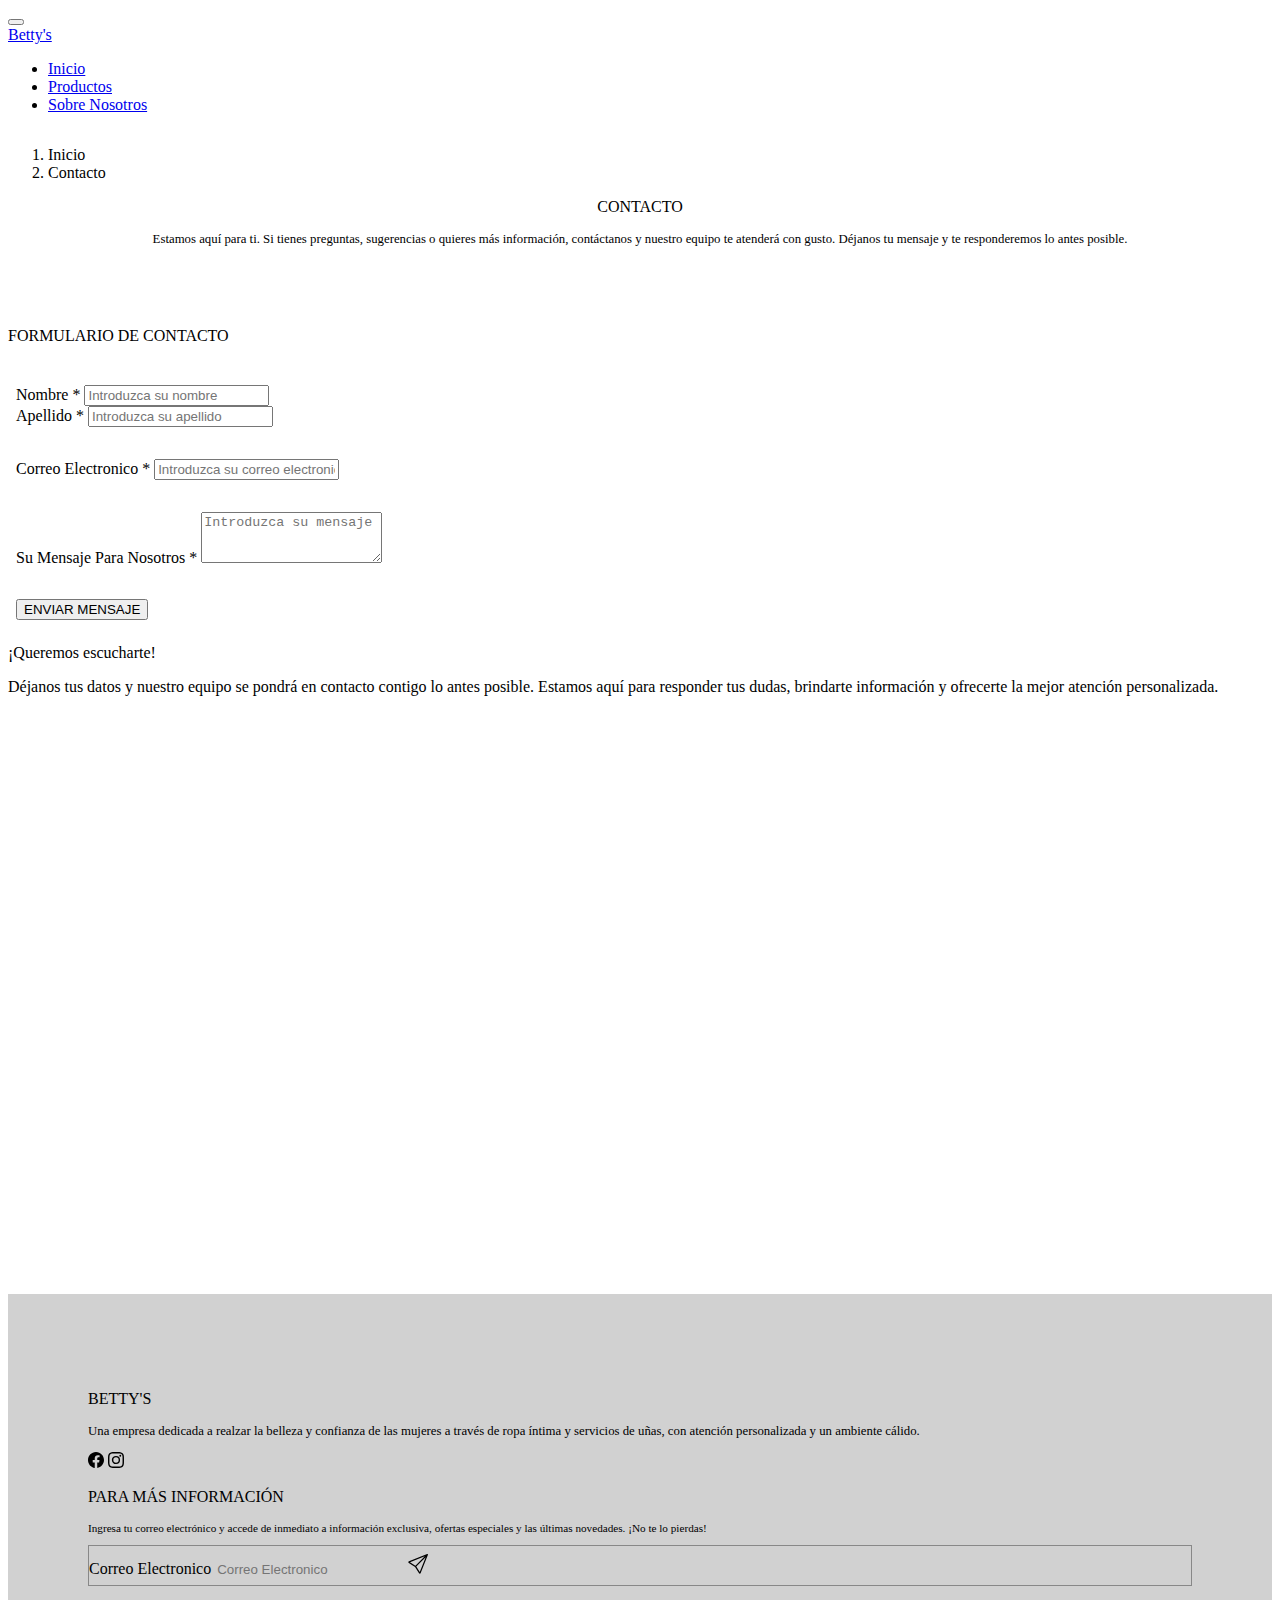
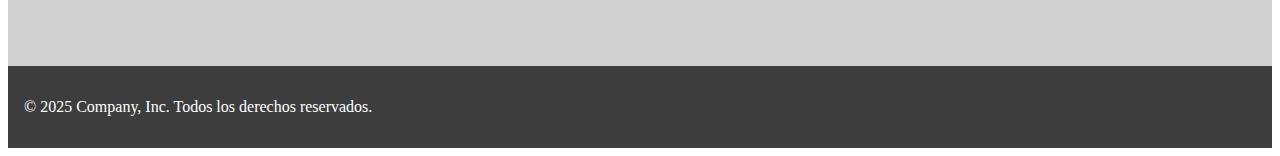
<file: pages/contact.html>
<!doctype html>
<html lang="en">

<head>
    <meta charset="utf-8">
    <meta name="viewport" content="width=device-width, initial-scale=1">
    <title>BETTY'S</title>
    <link href="https://cdn.jsdelivr.net/npm/bootstrap@5.3.6/dist/css/bootstrap.min.css" rel="stylesheet"
        integrity="sha384-4Q6Gf2aSP4eDXB8Miphtr37CMZZQ5oXLH2yaXMJ2w8e2ZtHTl7GptT4jmndRuHDT" crossorigin="anonymous">
    <link rel="stylesheet" href="../css/styles.css">
</head>

<body>
    <!-- MENU DE LA PAGINA-->
    <nav class="navbar navbar-expand-lg bg-body-tertiary rounded text-uppercase fw-medium"
        aria-label="Thirteenth navbar example">
        <div class="container-fluid"> <button class="navbar-toggler" type="button" data-bs-toggle="collapse"
                data-bs-target="#navbarsExample11" aria-controls="navbarsExample11" aria-expanded="false"
                aria-label="Toggle navigation"> <span class="navbar-toggler-icon"></span> </button>
            <div class="collapse navbar-collapse d-lg-flex" id="navbarsExample11"> <a class="navbar-brand col-lg-3 me-0"
                    href="../index.html">Betty's</a>
                <ul class="navbar-nav col-lg-6 justify-content-lg-center">
                    <li class="nav-item"> <a class="nav-link " aria-current="page" href="../index.html">Inicio</a> </li>
                    <li class="nav-item"> <a class="nav-link " href="./products.html">Productos</a> </li>
                    
                    <li class="nav-item"> <a class="nav-link " href="./about_us.html">Sobre Nosotros</a> </li>

                </ul>

            </div>
        </div>
    </nav>





    <!-- INFORMACION-->
    <main class="container" style="margin-top: 2rem;">
        <!-- BREADCRUMB -->
        <div class="row ">
            <div class="col-12 d-flex justify-content-center">

                <nav aria-label="breadcrumb">
                    <ol class="breadcrumb">
                        <li class="breadcrumb-item"><a href="../index.html"
                                class="nav_breadcrumb card_title_producto">Inicio</a></li>
                        <li class="breadcrumb-item active" aria-current="page">Contacto</li>
                    </ol>
                </nav>

            </div>
        </div>
        <div class="row" style="text-align: center;">
            <p class="fs-1 fw-semibold">CONTACTO</p>
            <p class="text-body-secondary" style="font-size: 0.8rem;">
                Estamos aquí para ti. Si tienes preguntas, sugerencias o quieres más información, contáctanos y nuestro
                equipo te atenderá con gusto. Déjanos tu mensaje y te responderemos lo antes posible.
            </p>
        </div>
        <div class="row" style="margin-top: 3rem;">
            

            <div class="row" style="margin-top: 5rem;">
                <div class="col-12">
                    <p class="fw-semibold fs-6">FORMULARIO DE CONTACTO</p>
                </div>
                <div class="row" style="margin-top: 2rem;">
                    <div class="col">
                        <form style="padding: 0.5rem;" class="text-body-secondary">
                            <div class="row g-2">
                                <div class="col">
                                    <label for="inputName" class="form-label text-uppercase text-uppercase">Nombre
                                        *</label>
                                    <input type="text" class="form-control input_form_contact input_form_contact"
                                        id="inputName" required placeholder="Introduzca su nombre">
                                </div>

                                <div class="col">
                                    <label for="inputLastName" class="form-label text-uppercase">Apellido *</label>
                                    <input type="text" class="form-control input_form_contact" id="inputLastName"
                                        required placeholder="Introduzca su apellido">
                                </div>

                            </div>
                            <div class="col" style="margin-top: 2rem;">
                                <label for="inputEmail" class="form-label text-uppercase">Correo Electronico *</label>
                                <input type="email" class="form-control input_form_contact" id="inputEmail" required
                                    placeholder="Introduzca su correo electronico">
                            </div>
                            <div class="col" style="margin-top: 2rem;">
                                <label for="inputEmail" class="form-label text-uppercase">Su Mensaje Para Nosotros
                                    *</label>
                                <textarea name="inputEmail" id="inputEmail" rows="3"
                                    class="form-control input_form_contact"
                                    placeholder="Introduzca su mensaje"></textarea>
                            </div>
                            <div style="margin-top: 2rem;">
                                <button class="btn_form_contact" type="submit">ENVIAR MENSAJE</button>
                            </div>

                        </form>
                    </div>
                    <div class="col-5">
                        <p class="fw-semibold">¡Queremos escucharte!</p>
                        <p class="text-body-secondary">

                            Déjanos tus datos y nuestro equipo se pondrá en contacto contigo lo antes posible. Estamos
                            aquí para responder tus dudas, brindarte información y ofrecerte la mejor atención
                            personalizada.

                        </p>
                    </div>

                </div>


            </div>

            <div class="row" style="margin-top: 5rem; padding: 2rem;">
                <iframe
                    src="https://www.google.com/maps/embed?pb=!1m14!1m12!1m3!1d8252.288985117455!2d-90.36089784995666!3d15.32060631148072!2m3!1f0!2f0!3f0!3m2!1i1024!2i768!4f13.1!5e1!3m2!1ses!2sgt!4v1748040691918!5m2!1ses!2sgt"
                    width="600" height="450" style="border:0;" allowfullscreen="" loading="lazy"
                    referrerpolicy="no-referrer-when-downgrade"></iframe>
            </div>
        </div>




    </main>



    <!-- FOOTER-->

    <footer style="background-color: #d1d1d1; padding: 5rem;">
        <div class="container">
            <div class="row">
                <div class="col-6">
                    <p class="fw-semibold fs-6">BETTY'S</p>
                    <p class="text-body-secondary" style="font-size: 0.8rem;">
                        Una empresa dedicada a realzar la belleza y confianza de las mujeres a través de ropa íntima y
                        servicios de uñas, con atención personalizada y un ambiente cálido.
                    </p>
                    <div>
                        <svg xmlns="http://www.w3.org/2000/svg" width="16" height="16" fill="currentColor"
                            class="bi bi-facebook" viewBox="0 0 16 16">
                            <path
                                d="M16 8.049c0-4.446-3.582-8.05-8-8.05C3.58 0-.002 3.603-.002 8.05c0 4.017 2.926 7.347 6.75 7.951v-5.625h-2.03V8.05H6.75V6.275c0-2.017 1.195-3.131 3.022-3.131.876 0 1.791.157 1.791.157v1.98h-1.009c-.993 0-1.303.621-1.303 1.258v1.51h2.218l-.354 2.326H9.25V16c3.824-.604 6.75-3.934 6.75-7.951" />
                        </svg>
                        <svg xmlns="http://www.w3.org/2000/svg" width="16" height="16" fill="currentColor"
                            class="bi bi-instagram" viewBox="0 0 16 16">
                            <path
                                d="M8 0C5.829 0 5.556.01 4.703.048 3.85.088 3.269.222 2.76.42a3.9 3.9 0 0 0-1.417.923A3.9 3.9 0 0 0 .42 2.76C.222 3.268.087 3.85.048 4.7.01 5.555 0 5.827 0 8.001c0 2.172.01 2.444.048 3.297.04.852.174 1.433.372 1.942.205.526.478.972.923 1.417.444.445.89.719 1.416.923.51.198 1.09.333 1.942.372C5.555 15.99 5.827 16 8 16s2.444-.01 3.298-.048c.851-.04 1.434-.174 1.943-.372a3.9 3.9 0 0 0 1.416-.923c.445-.445.718-.891.923-1.417.197-.509.332-1.09.372-1.942C15.99 10.445 16 10.173 16 8s-.01-2.445-.048-3.299c-.04-.851-.175-1.433-.372-1.941a3.9 3.9 0 0 0-.923-1.417A3.9 3.9 0 0 0 13.24.42c-.51-.198-1.092-.333-1.943-.372C10.443.01 10.172 0 7.998 0zm-.717 1.442h.718c2.136 0 2.389.007 3.232.046.78.035 1.204.166 1.486.275.373.145.64.319.92.599s.453.546.598.92c.11.281.24.705.275 1.485.039.843.047 1.096.047 3.231s-.008 2.389-.047 3.232c-.035.78-.166 1.203-.275 1.485a2.5 2.5 0 0 1-.599.919c-.28.28-.546.453-.92.598-.28.11-.704.24-1.485.276-.843.038-1.096.047-3.232.047s-2.39-.009-3.233-.047c-.78-.036-1.203-.166-1.485-.276a2.5 2.5 0 0 1-.92-.598 2.5 2.5 0 0 1-.6-.92c-.109-.281-.24-.705-.275-1.485-.038-.843-.046-1.096-.046-3.233s.008-2.388.046-3.231c.036-.78.166-1.204.276-1.486.145-.373.319-.64.599-.92s.546-.453.92-.598c.282-.11.705-.24 1.485-.276.738-.034 1.024-.044 2.515-.045zm4.988 1.328a.96.96 0 1 0 0 1.92.96.96 0 0 0 0-1.92m-4.27 1.122a4.109 4.109 0 1 0 0 8.217 4.109 4.109 0 0 0 0-8.217m0 1.441a2.667 2.667 0 1 1 0 5.334 2.667 2.667 0 0 1 0-5.334" />
                        </svg>
                    </div>
                </div>
                <div class="col"></div>
                <div class="col-4 ">
                    <div class="d-flex justify-content-center">


                    </div>
                    <form>
                        <p class="fw-semibold fs-6">PARA MÁS INFORMACIÓN</p>
                        <p class="text-body-secondary" style="font-size: 0.7rem;">
                            Ingresa tu correo electrónico y accede de inmediato a información exclusiva, ofertas
                            especiales y las últimas novedades. ¡No te lo pierdas!
                        </p>
                        <div class="d-flex flex-column flex-sm-row w-100 gap-2" style="border: 1px solid #888888;">
                            <label for="newsletter1" class="visually-hidden">Correo Electronico</label>
                            <input id="newsletter1" type="email" class="form-control input_form_contact"
                                placeholder="Correo Electronico" style="background-color: #d1d1d1; border: none; ">
                            <button type="button" class="btn_send">
                                <svg xmlns="http://www.w3.org/2000/svg" width="20" height="20" fill="currentColor"
                                    class="bi bi-send" viewBox="0 0 16 16">
                                    <path
                                        d="M15.854.146a.5.5 0 0 1 .11.54l-5.819 14.547a.75.75 0 0 1-1.329.124l-3.178-4.995L.643 7.184a.75.75 0 0 1 .124-1.33L15.314.037a.5.5 0 0 1 .54.11ZM6.636 10.07l2.761 4.338L14.13 2.576zm6.787-8.201L1.591 6.602l4.339 2.76z" />
                                </svg>

                            </button>
                        </div>
                    </form>




                </div>

            </div>

        </div>

    </footer>
    <footer style="background-color: #3d3d3d;color: white;">
        <div class="container" style="padding: 1rem;">
            <div>
                <p>© 2025 Company, Inc. Todos los derechos reservados.</p>
            </div>
        </div>
    </footer>


    <script src="https://cdn.jsdelivr.net/npm/bootstrap@5.3.6/dist/js/bootstrap.bundle.min.js"
        integrity="sha384-j1CDi7MgGQ12Z7Qab0qlWQ/Qqz24Gc6BM0thvEMVjHnfYGF0rmFCozFSxQBxwHKO"
        crossorigin="anonymous"></script>
</body>

</html>
</file>
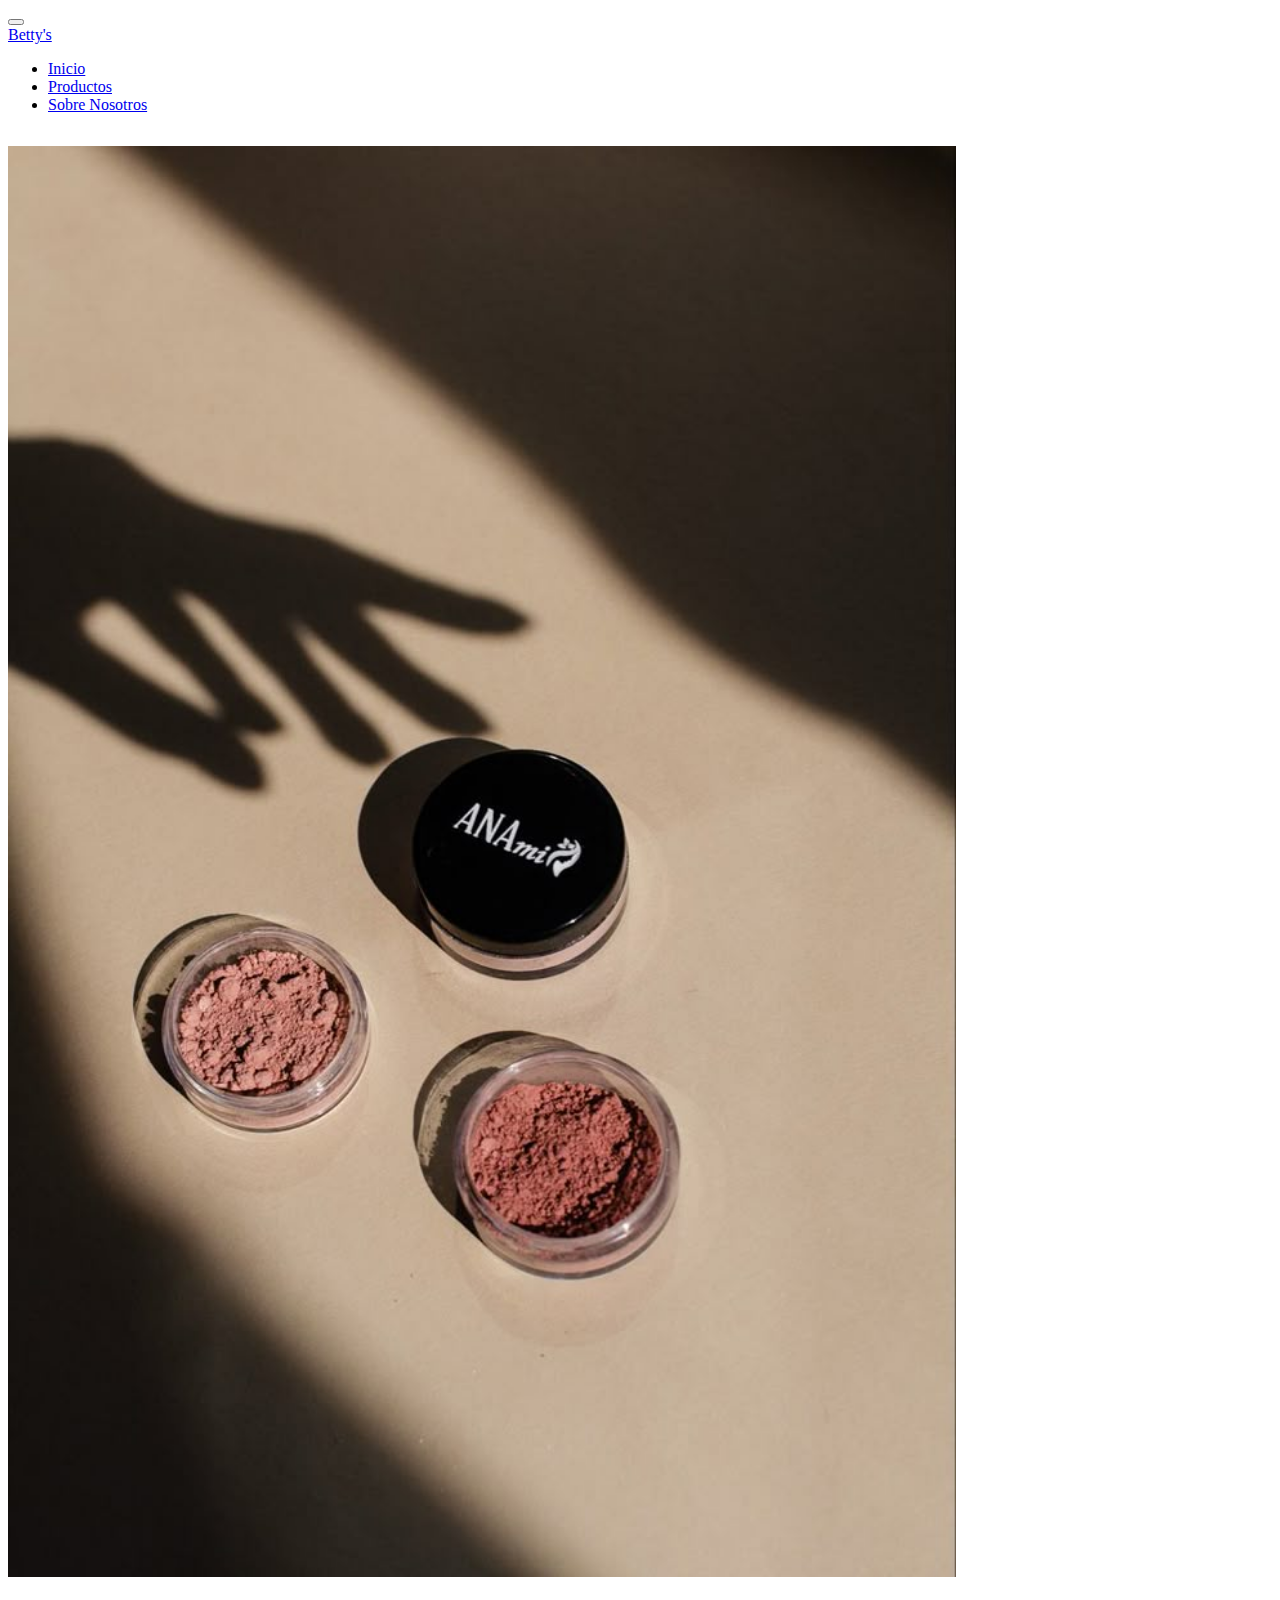
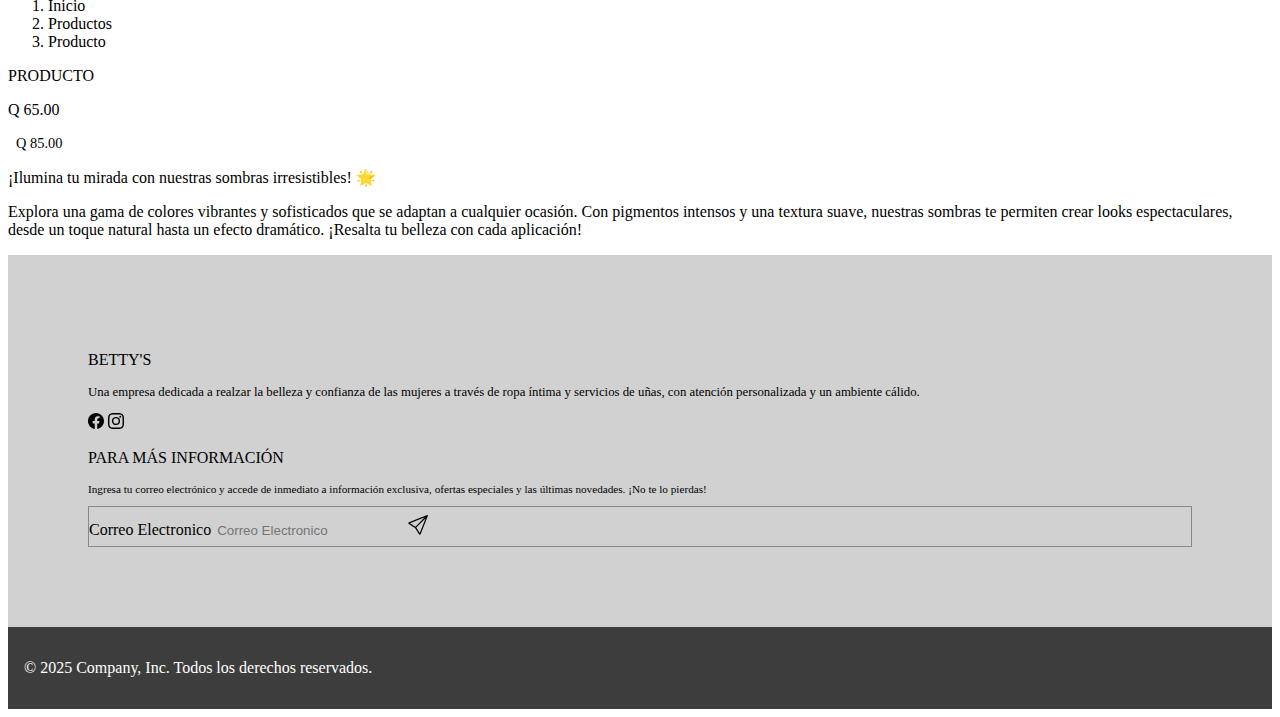
<file: pages/detail.html>
<!doctype html>
<html lang="en">

<head>
    <meta charset="utf-8">
    <meta name="viewport" content="width=device-width, initial-scale=1">
    <title>BETTY'S</title>
    <link href="https://cdn.jsdelivr.net/npm/bootstrap@5.3.6/dist/css/bootstrap.min.css" rel="stylesheet"
        integrity="sha384-4Q6Gf2aSP4eDXB8Miphtr37CMZZQ5oXLH2yaXMJ2w8e2ZtHTl7GptT4jmndRuHDT" crossorigin="anonymous">
    <link rel="stylesheet" href="../css/styles.css">
</head>

<body>
    <!-- MENU DE LA PAGINA-->
    <nav class="navbar navbar-expand-lg bg-body-tertiary rounded text-uppercase fw-medium"
        aria-label="Thirteenth navbar example">
        <div class="container-fluid"> <button class="navbar-toggler" type="button" data-bs-toggle="collapse"
                data-bs-target="#navbarsExample11" aria-controls="navbarsExample11" aria-expanded="false"
                aria-label="Toggle navigation"> <span class="navbar-toggler-icon"></span> </button>
            <div class="collapse navbar-collapse d-lg-flex" id="navbarsExample11"> <a class="navbar-brand col-lg-3 me-0"
                    href="../index.html">Betty's</a>
                <ul class="navbar-nav col-lg-6 justify-content-lg-center">
                    <li class="nav-item"> <a class="nav-link " aria-current="page" href="../index.html">Inicio</a> </li>
                    <li class="nav-item"> <a class="nav-link active" href="./products.html">Productos</a> </li>
                    
                    <li class="nav-item"> <a class="nav-link " href="./about_us.html">Sobre Nosotros</a> </li>

                </ul>

            </div>
        </div>
    </nav>





    <!-- INFORMACION-->
    <main class="container" style="margin-top: 2rem;">

        <div class="row">
            <div class="col-6">
                <img src="../img/detail_product_1.jpg" alt="" style="width: 75%;">
            </div>
            <div class="col-6">
                <div class="row ">
                    <div class="col-12 d-flex justify-content-start breadcrumb_detail">

                        <nav aria-label="breadcrumb">
                            <ol class="breadcrumb">
                                <li class="breadcrumb-item"><a href="../index.html"
                                        class="nav_breadcrumb card_title_producto">Inicio</a></li>
                                <li class="breadcrumb-item"><a href="./products.html"
                                        class="nav_breadcrumb card_title_producto">Productos</a></li>
                                <li class="breadcrumb-item active" aria-current="page">Producto</li>
                            </ol>
                        </nav>

                    </div>
                </div>
                <div class="row">
                    <p class="fs-2 fw-bold">PRODUCTO</p>
                    <div class="d-flex text-body-secondary ">
                        <p class="fw-lighter">Q 65.00</p>
                        <p class="fw-lighter text-decoration-line-through"
                            style="margin-left: 0.5rem; font-size: 0.9rem;">Q 85.00</p>

                    </div>
                </div>
                <div class="row text-body-secondary">
                    <p>¡Ilumina tu mirada con nuestras sombras irresistibles! 🌟
                        
                    </p>
                    <p>Explora una gama de colores vibrantes y sofisticados que se adaptan a cualquier ocasión. Con
                        pigmentos intensos y una textura suave, nuestras sombras te permiten crear looks espectaculares,
                        desde un toque natural hasta un efecto dramático. ¡Resalta tu belleza con cada aplicación!</p>
                </div>



            </div>
        </div>
        





    </main>



    <!-- FOOTER-->

    <footer style="background-color: #d1d1d1; padding: 5rem;">
        <div class="container">
            <div class="row">
                <div class="col-6">
                    <p class="fw-semibold fs-6">BETTY'S</p>
                    <p class="text-body-secondary" style="font-size: 0.8rem;">
                        Una empresa dedicada a realzar la belleza y confianza de las mujeres a través de ropa íntima y
                        servicios de uñas, con atención personalizada y un ambiente cálido.
                    </p>
                    <div>
                        <svg xmlns="http://www.w3.org/2000/svg" width="16" height="16" fill="currentColor"
                            class="bi bi-facebook" viewBox="0 0 16 16">
                            <path
                                d="M16 8.049c0-4.446-3.582-8.05-8-8.05C3.58 0-.002 3.603-.002 8.05c0 4.017 2.926 7.347 6.75 7.951v-5.625h-2.03V8.05H6.75V6.275c0-2.017 1.195-3.131 3.022-3.131.876 0 1.791.157 1.791.157v1.98h-1.009c-.993 0-1.303.621-1.303 1.258v1.51h2.218l-.354 2.326H9.25V16c3.824-.604 6.75-3.934 6.75-7.951" />
                        </svg>
                        <svg xmlns="http://www.w3.org/2000/svg" width="16" height="16" fill="currentColor"
                            class="bi bi-instagram" viewBox="0 0 16 16">
                            <path
                                d="M8 0C5.829 0 5.556.01 4.703.048 3.85.088 3.269.222 2.76.42a3.9 3.9 0 0 0-1.417.923A3.9 3.9 0 0 0 .42 2.76C.222 3.268.087 3.85.048 4.7.01 5.555 0 5.827 0 8.001c0 2.172.01 2.444.048 3.297.04.852.174 1.433.372 1.942.205.526.478.972.923 1.417.444.445.89.719 1.416.923.51.198 1.09.333 1.942.372C5.555 15.99 5.827 16 8 16s2.444-.01 3.298-.048c.851-.04 1.434-.174 1.943-.372a3.9 3.9 0 0 0 1.416-.923c.445-.445.718-.891.923-1.417.197-.509.332-1.09.372-1.942C15.99 10.445 16 10.173 16 8s-.01-2.445-.048-3.299c-.04-.851-.175-1.433-.372-1.941a3.9 3.9 0 0 0-.923-1.417A3.9 3.9 0 0 0 13.24.42c-.51-.198-1.092-.333-1.943-.372C10.443.01 10.172 0 7.998 0zm-.717 1.442h.718c2.136 0 2.389.007 3.232.046.78.035 1.204.166 1.486.275.373.145.64.319.92.599s.453.546.598.92c.11.281.24.705.275 1.485.039.843.047 1.096.047 3.231s-.008 2.389-.047 3.232c-.035.78-.166 1.203-.275 1.485a2.5 2.5 0 0 1-.599.919c-.28.28-.546.453-.92.598-.28.11-.704.24-1.485.276-.843.038-1.096.047-3.232.047s-2.39-.009-3.233-.047c-.78-.036-1.203-.166-1.485-.276a2.5 2.5 0 0 1-.92-.598 2.5 2.5 0 0 1-.6-.92c-.109-.281-.24-.705-.275-1.485-.038-.843-.046-1.096-.046-3.233s.008-2.388.046-3.231c.036-.78.166-1.204.276-1.486.145-.373.319-.64.599-.92s.546-.453.92-.598c.282-.11.705-.24 1.485-.276.738-.034 1.024-.044 2.515-.045zm4.988 1.328a.96.96 0 1 0 0 1.92.96.96 0 0 0 0-1.92m-4.27 1.122a4.109 4.109 0 1 0 0 8.217 4.109 4.109 0 0 0 0-8.217m0 1.441a2.667 2.667 0 1 1 0 5.334 2.667 2.667 0 0 1 0-5.334" />
                        </svg>
                    </div>
                </div>
                <div class="col "></div>
                <div class="col-4 ">
                    <div class="d-flex justify-content-center">


                    </div>
                    <form>
                        <p class="fw-semibold fs-6">PARA MÁS INFORMACIÓN</p>
                        <p class="text-body-secondary" style="font-size: 0.7rem;">
                            Ingresa tu correo electrónico y accede de inmediato a información exclusiva, ofertas
                            especiales y las últimas novedades. ¡No te lo pierdas!
                        </p>
                        <div class="d-flex flex-column flex-sm-row w-100 gap-2" style="border: 1px solid #888888;">
                            <label for="newsletter1" class="visually-hidden">Correo Electronico</label>
                            <input id="newsletter1" type="email" class="form-control" placeholder="Correo Electronico"
                                style="background-color: #d1d1d1; border: none; ">
                            <button type="button" class="btn_send">
                                <svg xmlns="http://www.w3.org/2000/svg" width="20" height="20" fill="currentColor"
                                    class="bi bi-send" viewBox="0 0 16 16">
                                    <path
                                        d="M15.854.146a.5.5 0 0 1 .11.54l-5.819 14.547a.75.75 0 0 1-1.329.124l-3.178-4.995L.643 7.184a.75.75 0 0 1 .124-1.33L15.314.037a.5.5 0 0 1 .54.11ZM6.636 10.07l2.761 4.338L14.13 2.576zm6.787-8.201L1.591 6.602l4.339 2.76z" />
                                </svg>

                            </button>
                        </div>
                    </form>




                </div>

            </div>

        </div>

    </footer>
    <footer style="background-color: #3d3d3d;color: white;">
        <div class="container" style="padding: 1rem;">
            <div>
                <p>© 2025 Company, Inc. Todos los derechos reservados.</p>
            </div>
        </div>
    </footer>


    <script src="https://cdn.jsdelivr.net/npm/bootstrap@5.3.6/dist/js/bootstrap.bundle.min.js"
        integrity="sha384-j1CDi7MgGQ12Z7Qab0qlWQ/Qqz24Gc6BM0thvEMVjHnfYGF0rmFCozFSxQBxwHKO"
        crossorigin="anonymous"></script>
</body>

</html>
</file>
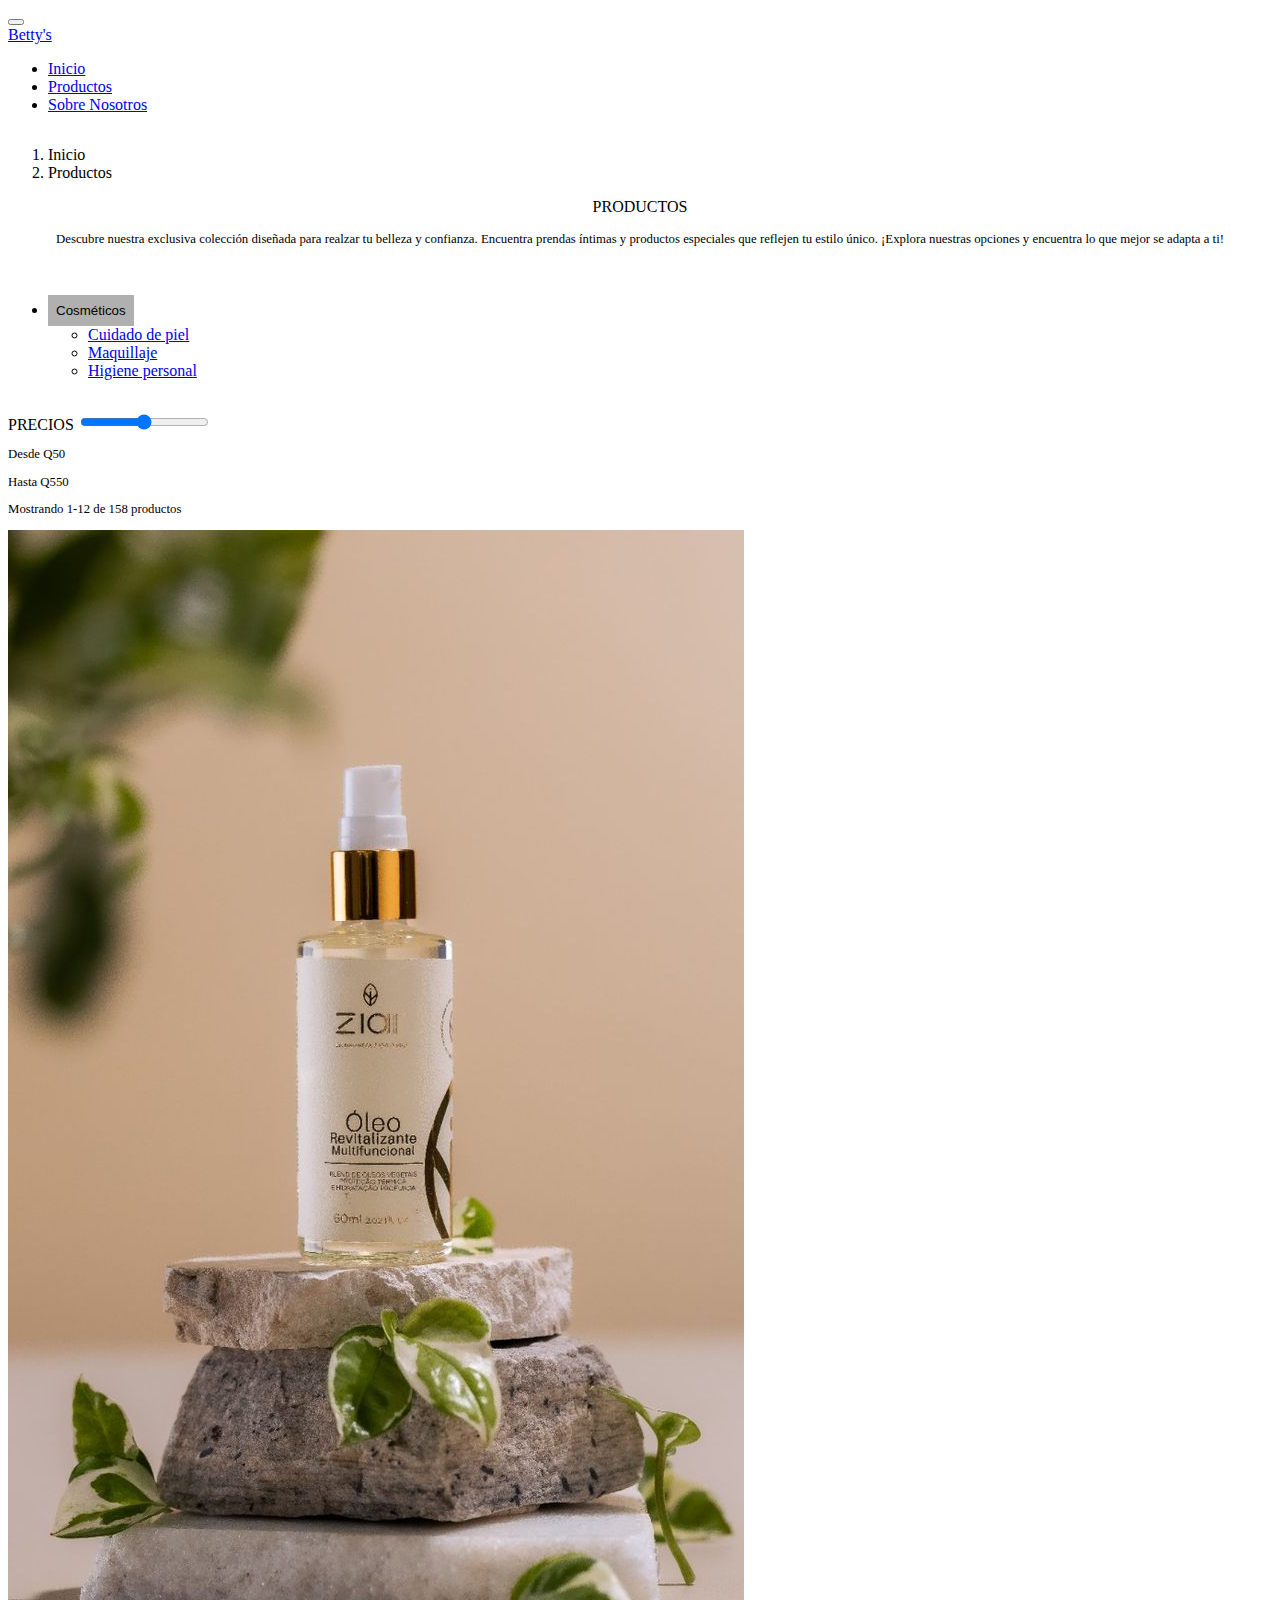
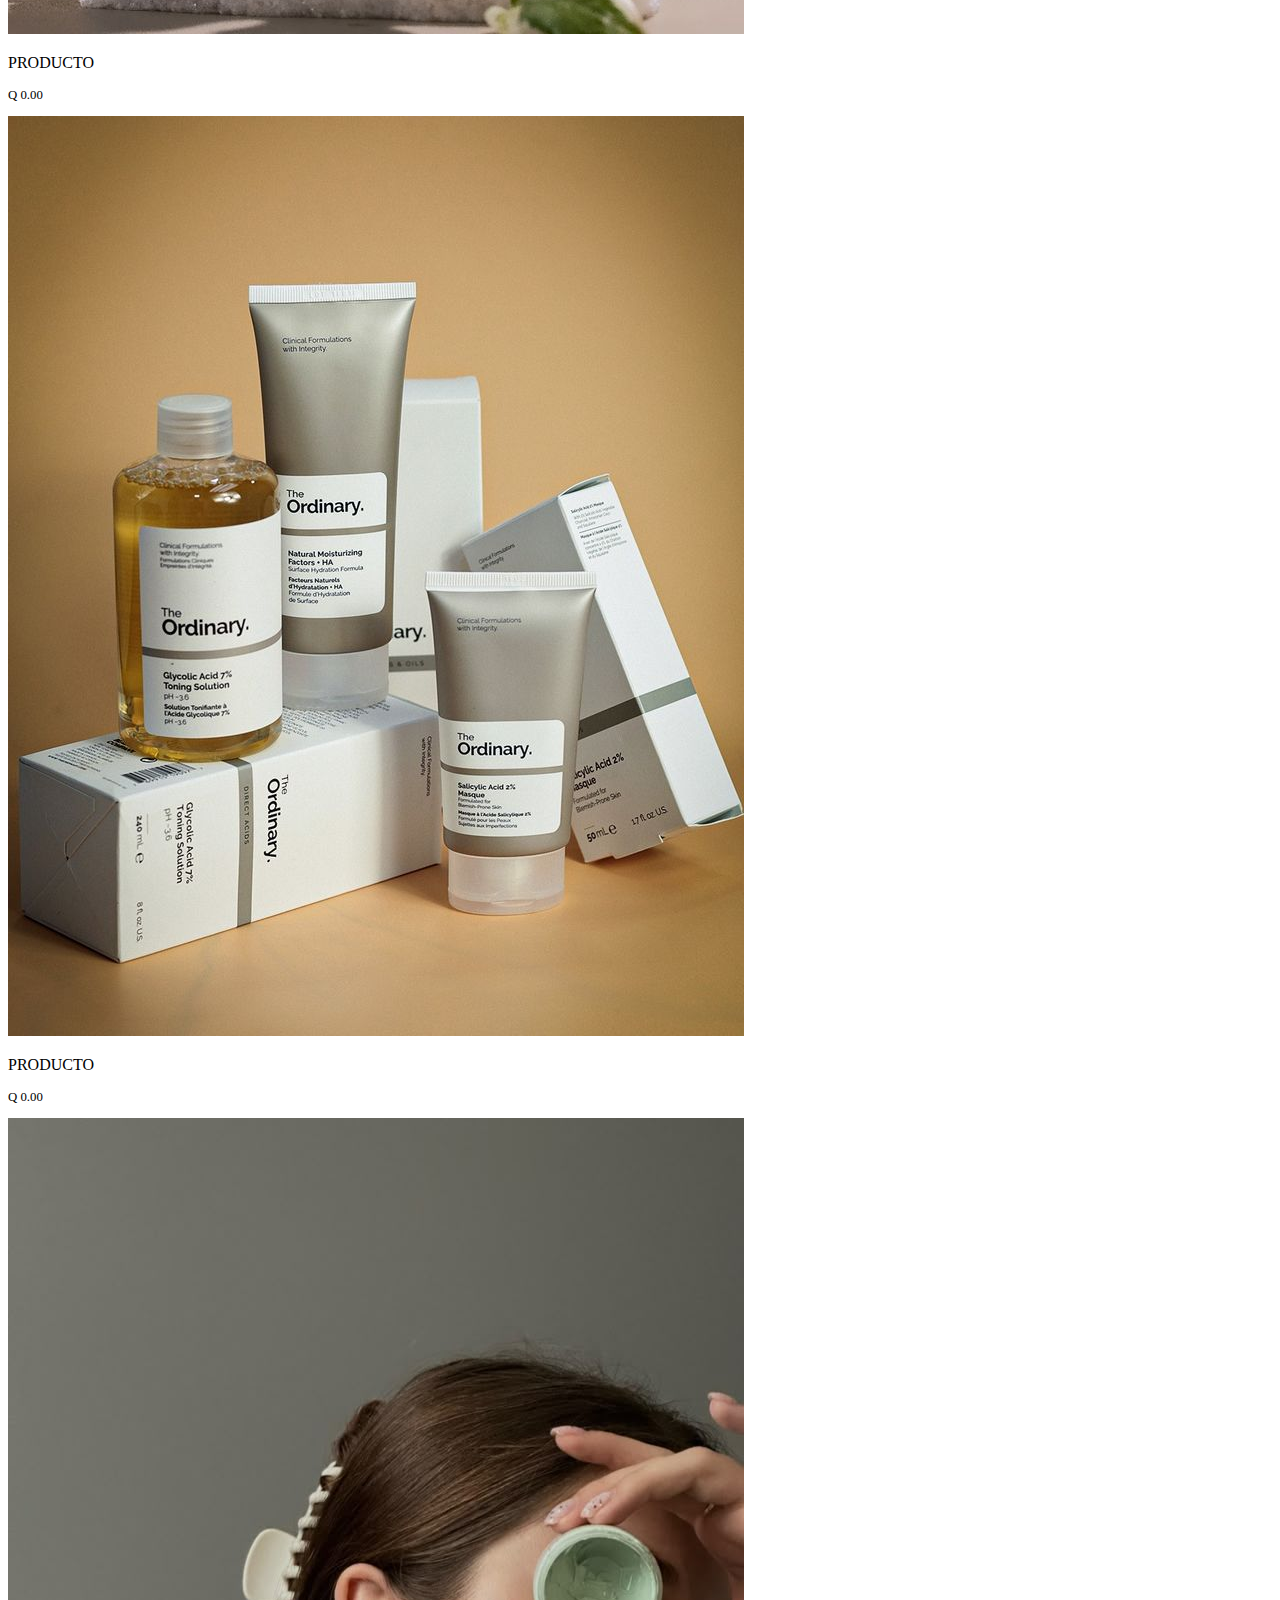
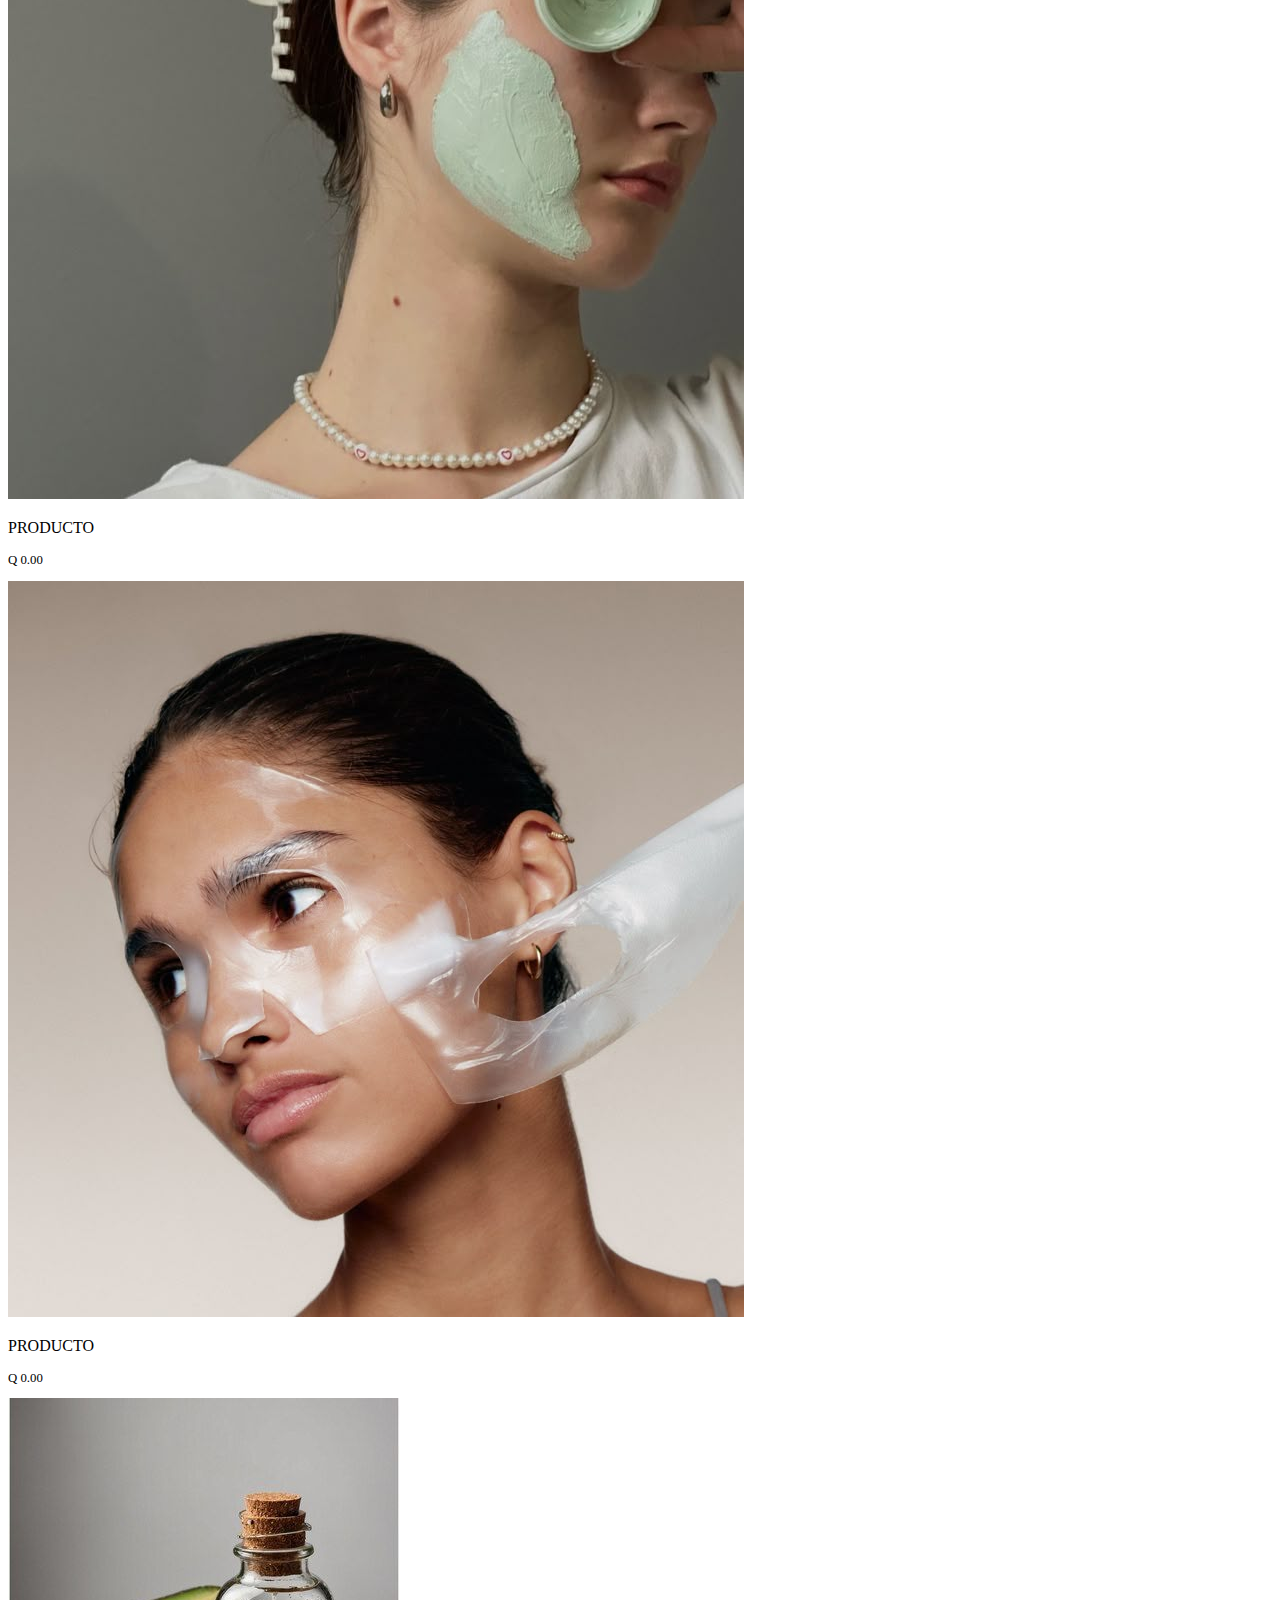
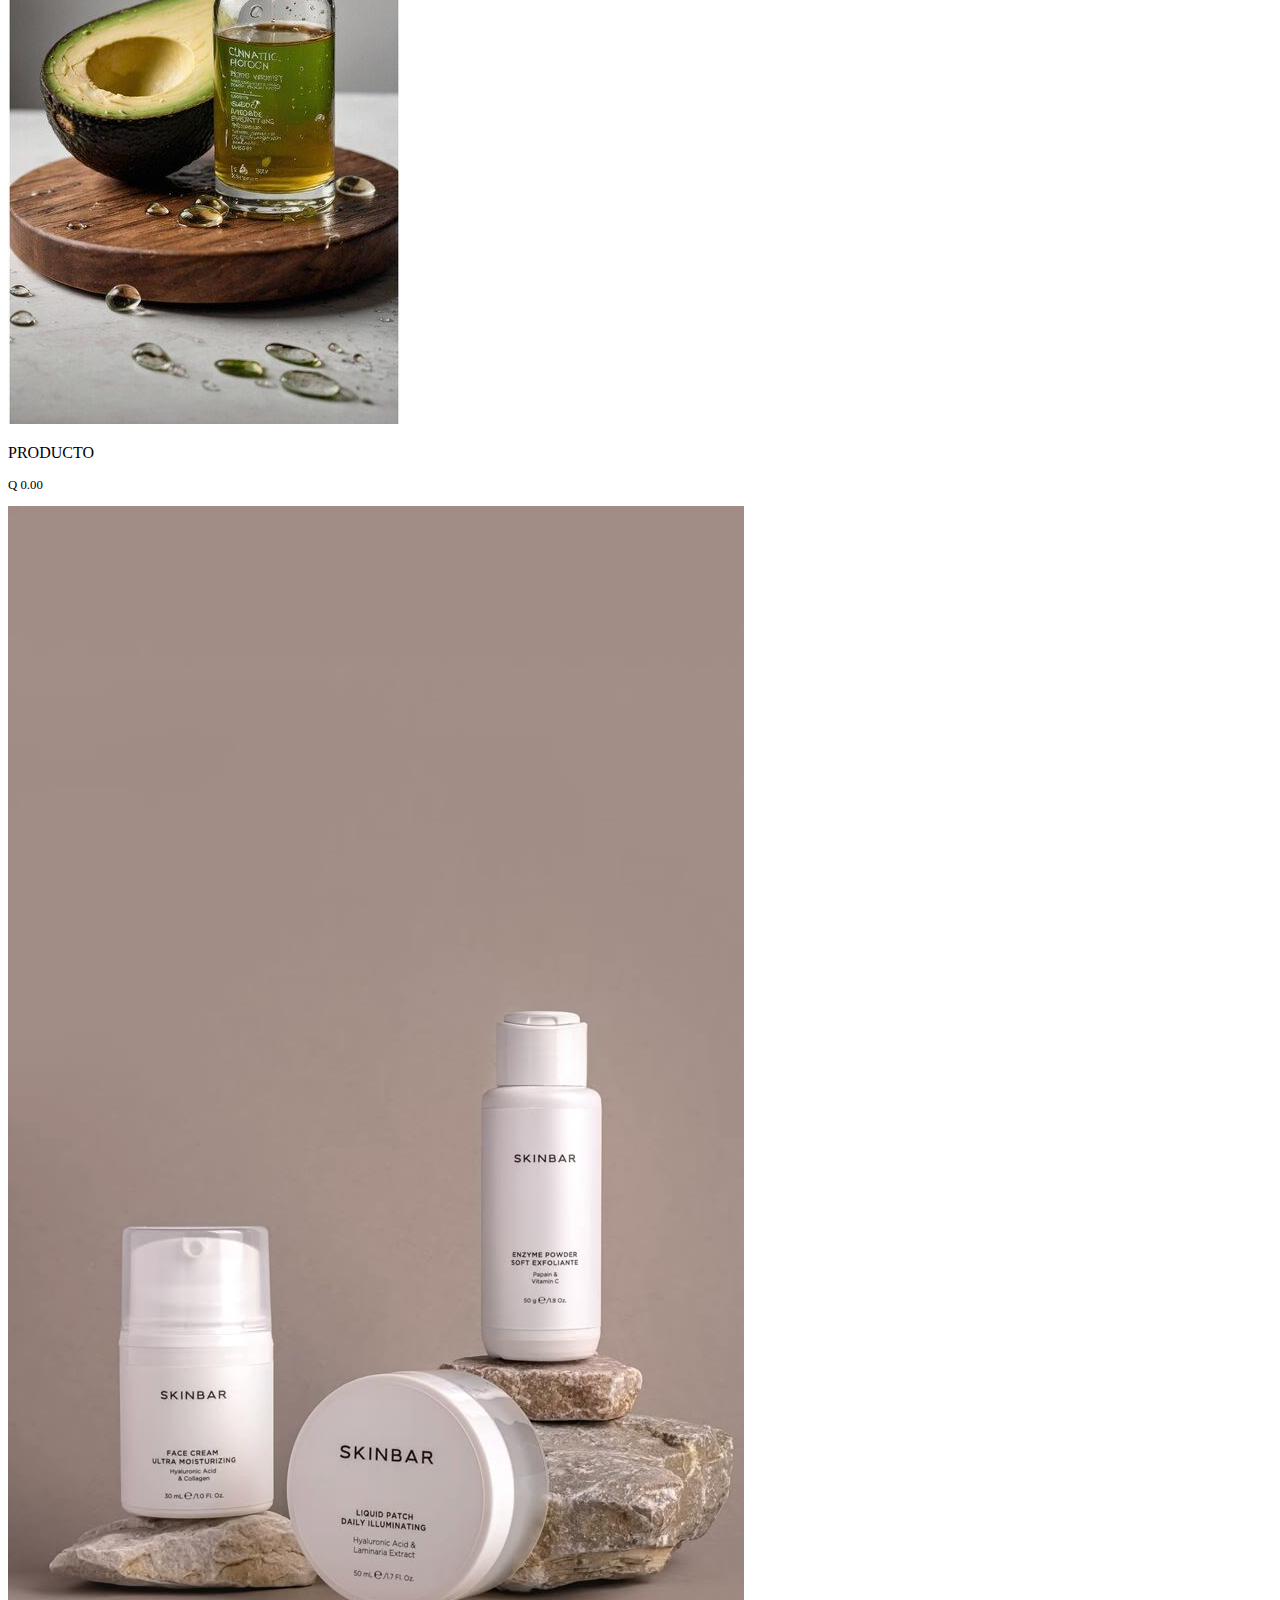
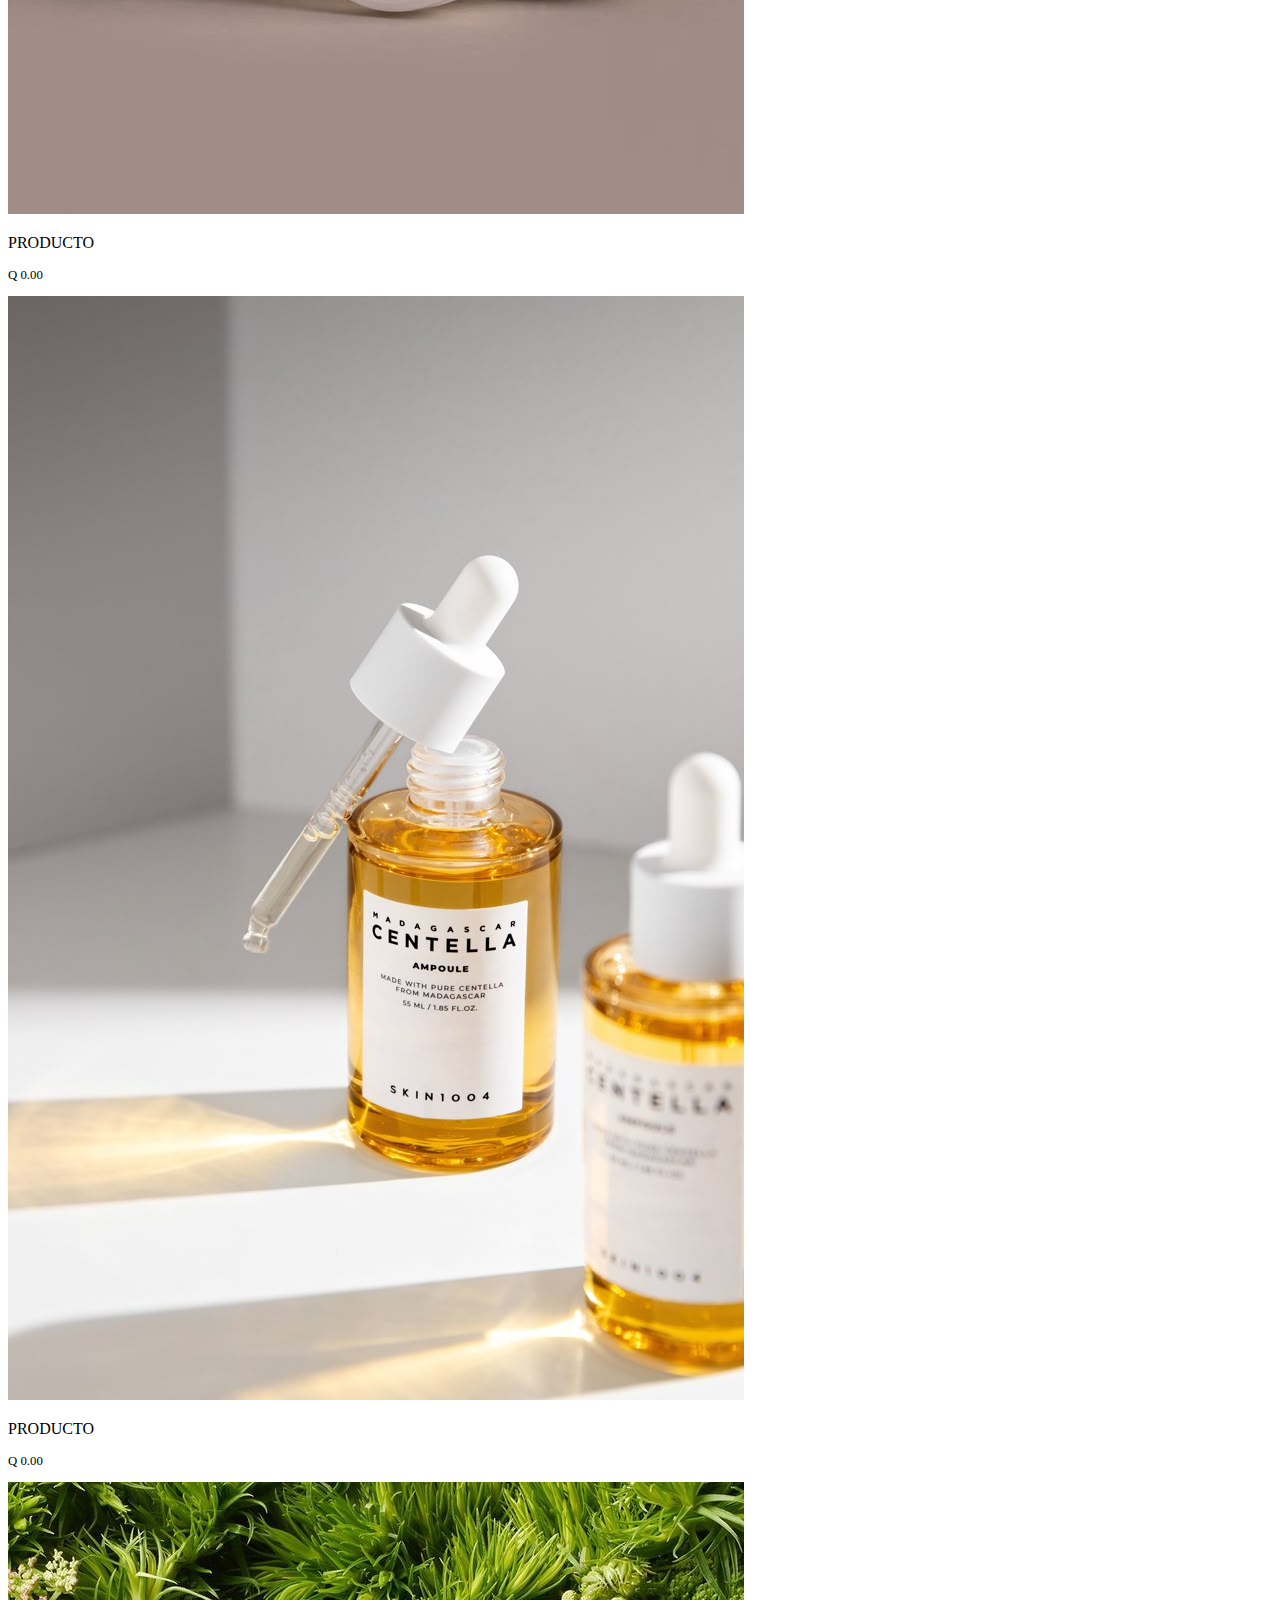
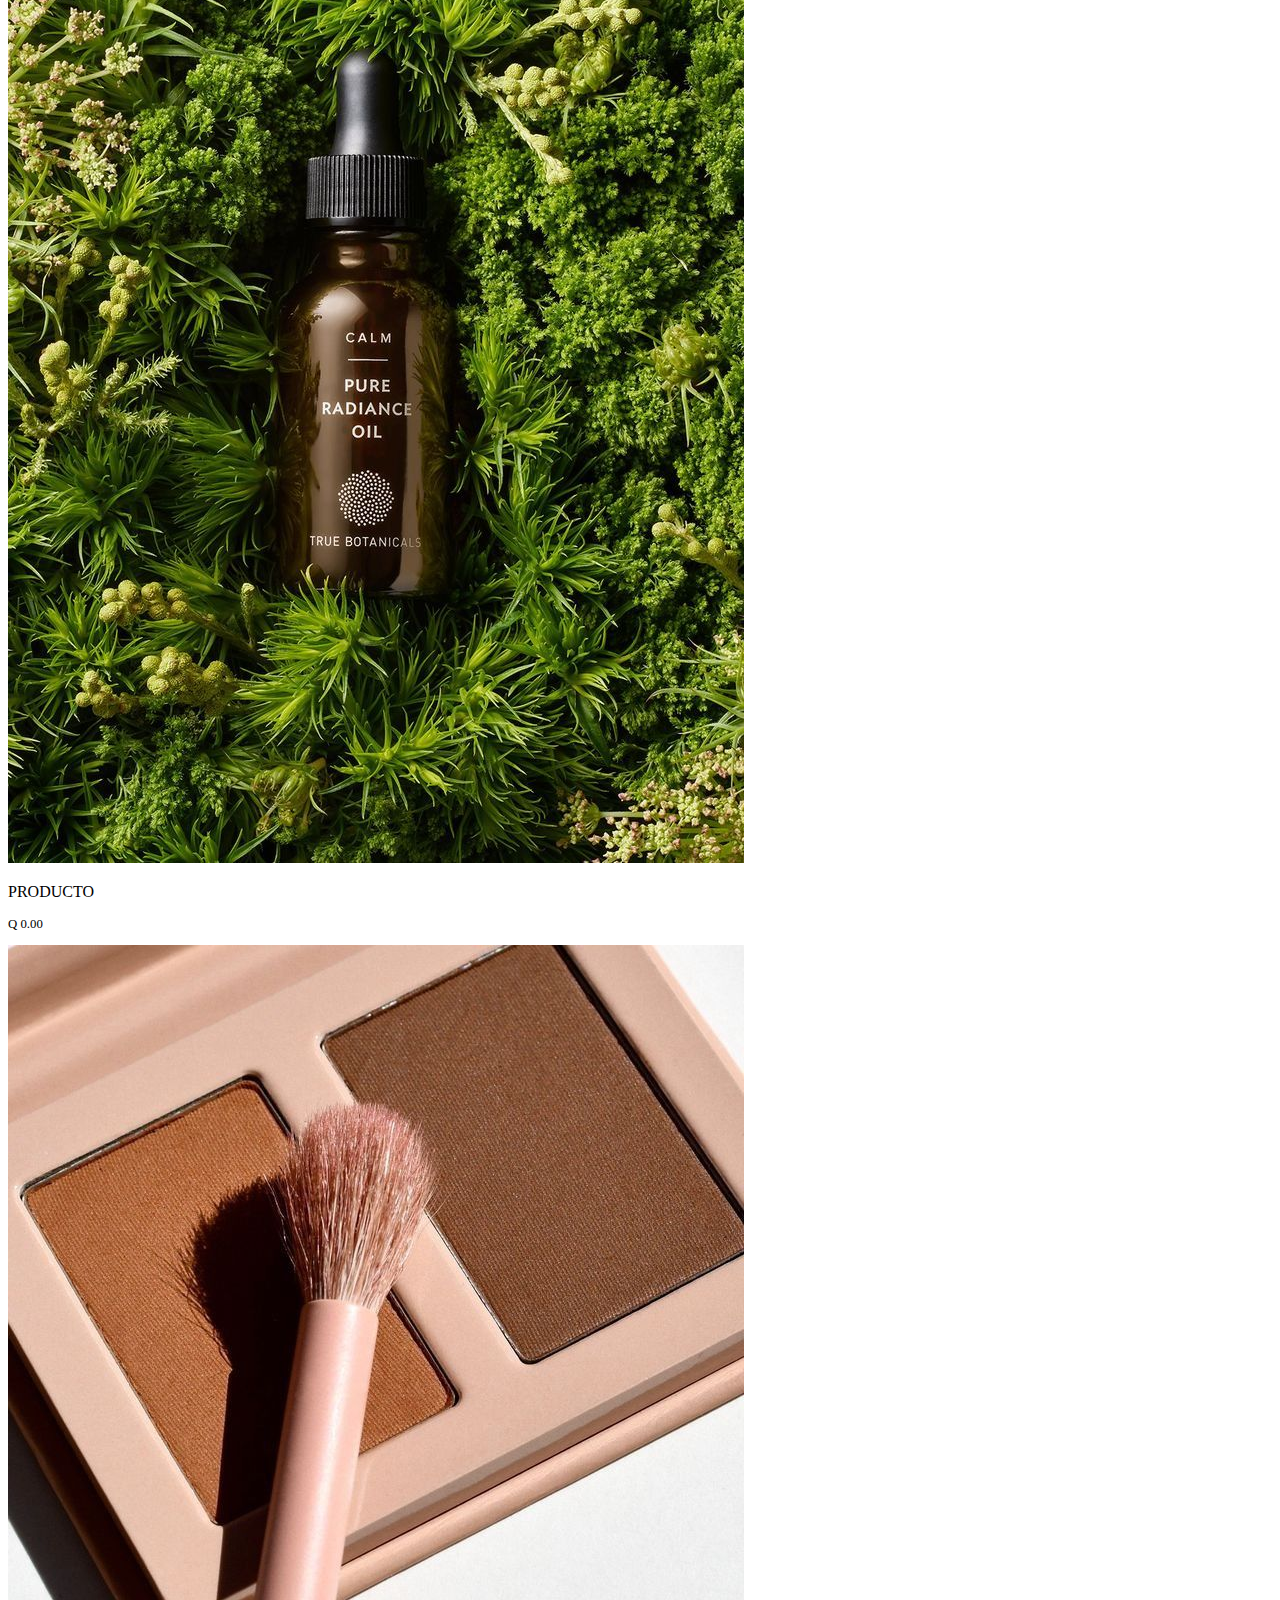
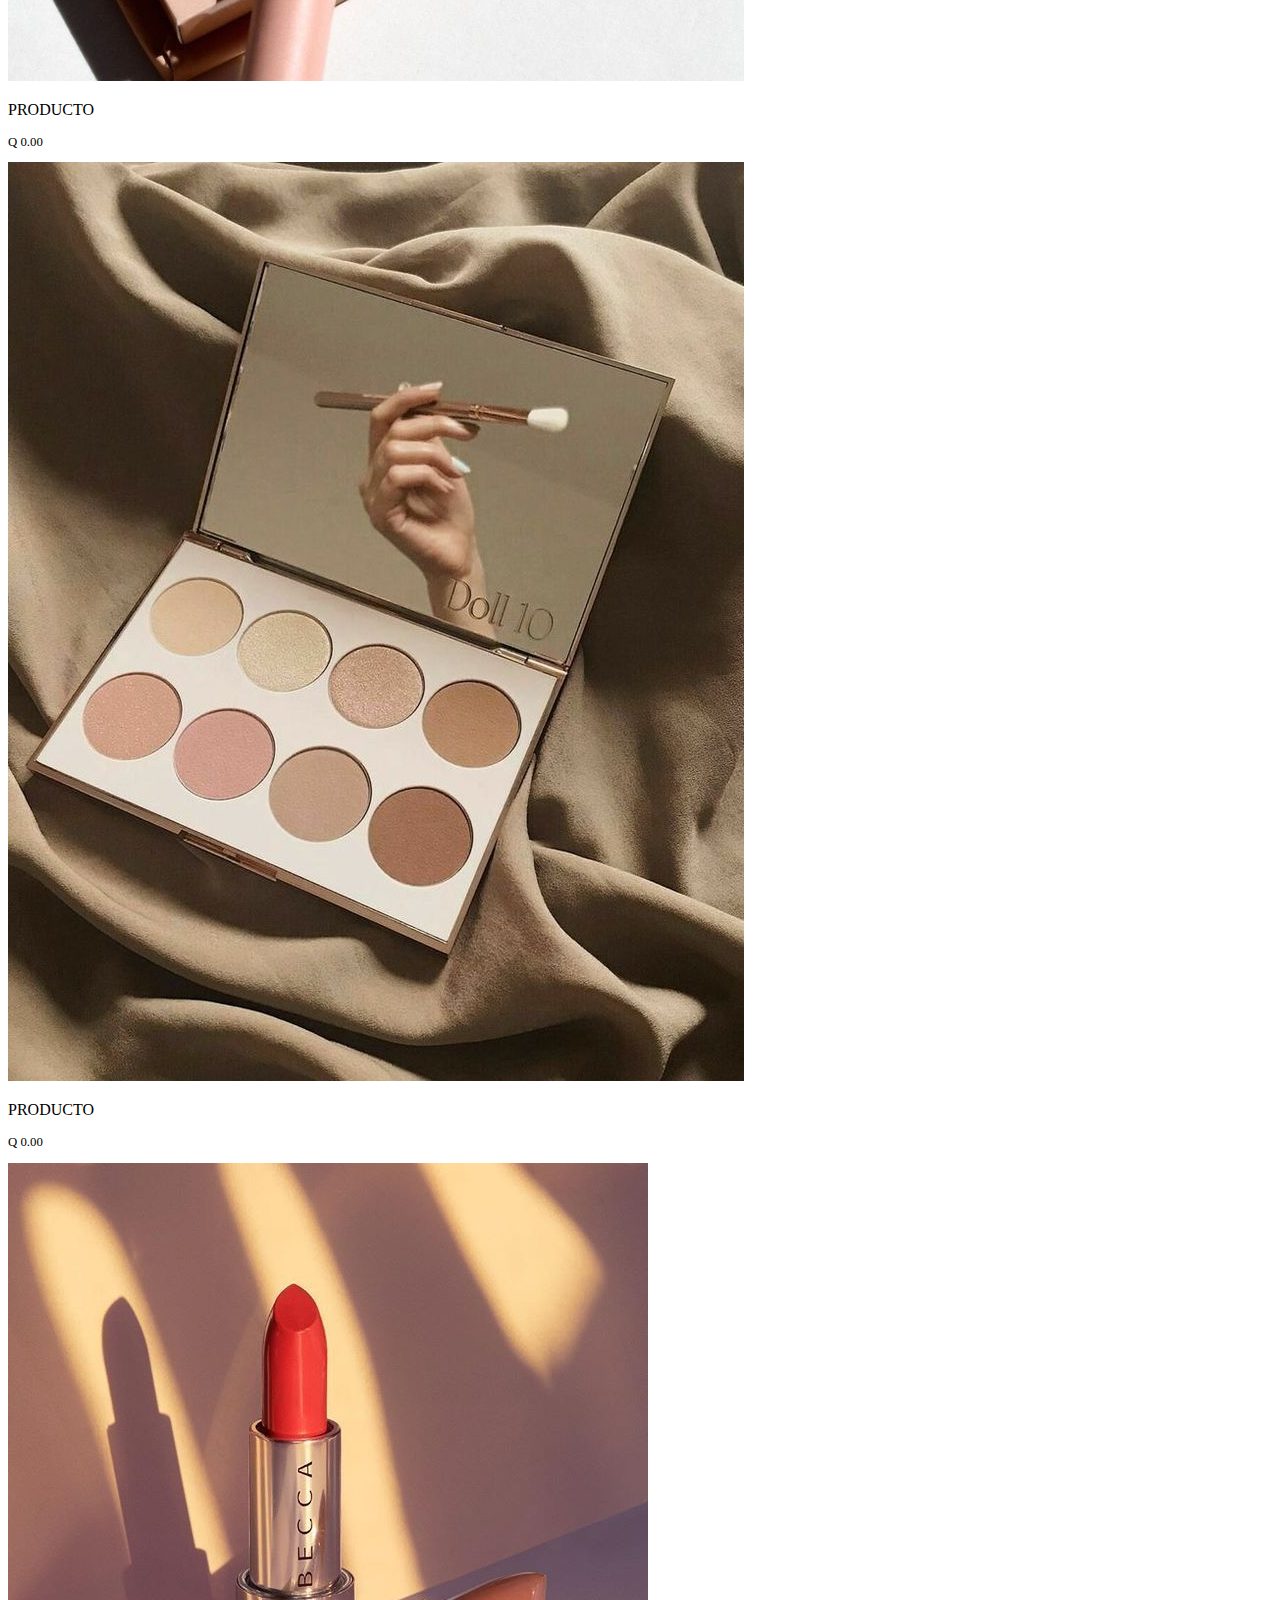
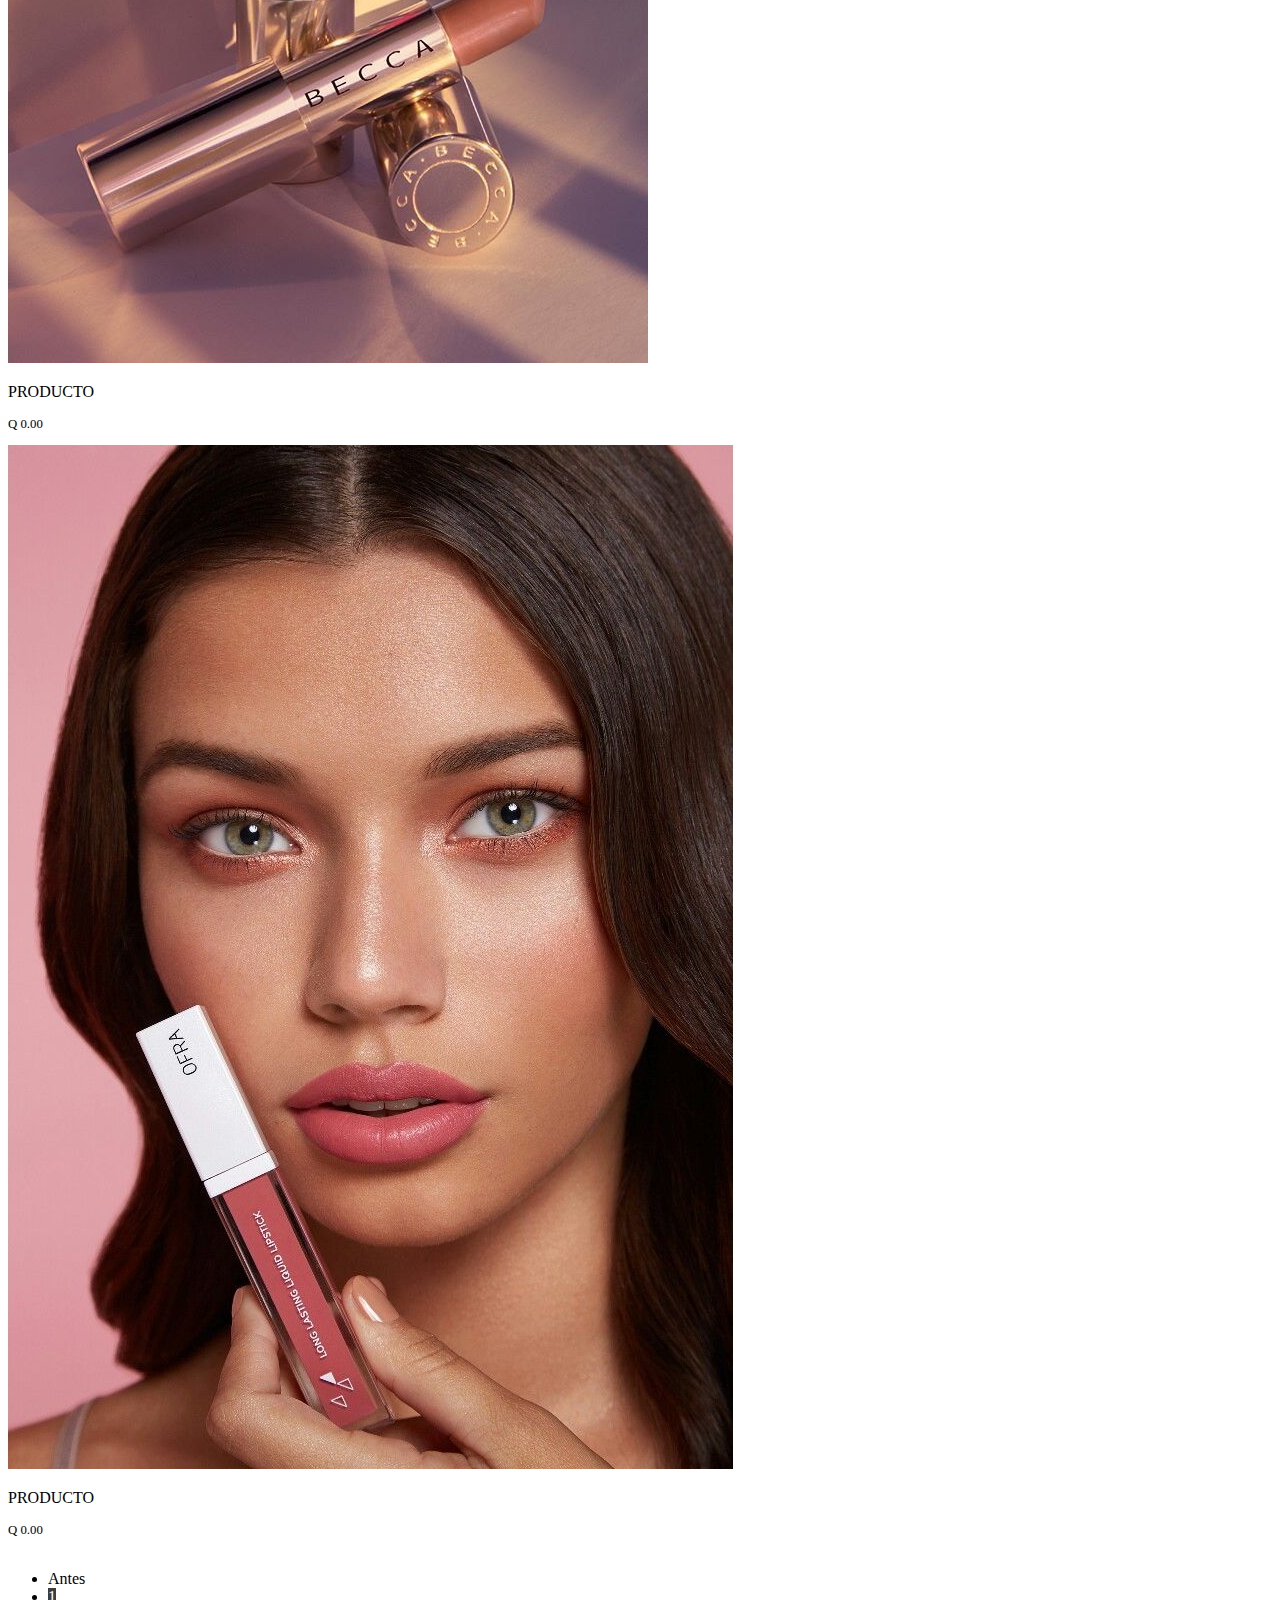
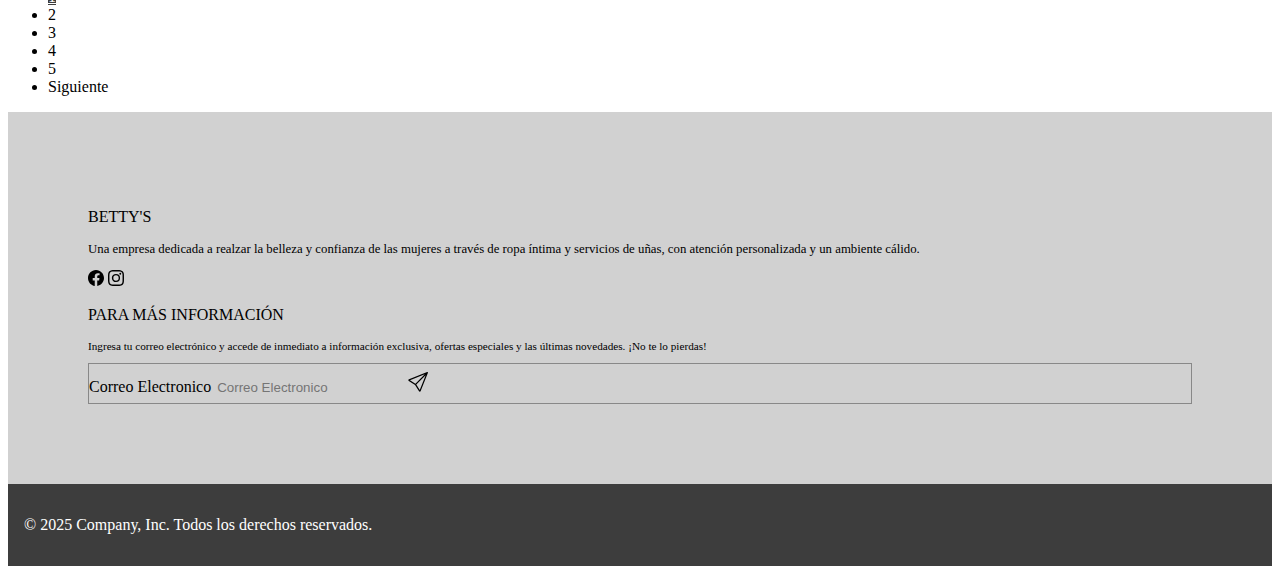
<file: pages/products.html>
<!doctype html>
<html lang="en">

<head>
    <meta charset="utf-8">
    <meta name="viewport" content="width=device-width, initial-scale=1">
    <title>BETTY'S</title>
    <link href="https://cdn.jsdelivr.net/npm/bootstrap@5.3.6/dist/css/bootstrap.min.css" rel="stylesheet"
        integrity="sha384-4Q6Gf2aSP4eDXB8Miphtr37CMZZQ5oXLH2yaXMJ2w8e2ZtHTl7GptT4jmndRuHDT" crossorigin="anonymous">
    <link rel="stylesheet" href="../css/styles.css">
</head>

<body>
    <!-- MENU DE LA PAGINA-->
    <nav class="navbar navbar-expand-lg bg-body-tertiary rounded text-uppercase fw-medium"
        aria-label="Thirteenth navbar example">
        <div class="container-fluid"> <button class="navbar-toggler" type="button" data-bs-toggle="collapse"
                data-bs-target="#navbarsExample11" aria-controls="navbarsExample11" aria-expanded="false"
                aria-label="Toggle navigation"> <span class="navbar-toggler-icon"></span> </button>
            <div class="collapse navbar-collapse d-lg-flex" id="navbarsExample11"> <a class="navbar-brand col-lg-3 me-0"
                    href="../index.html">Betty's</a>
                <ul class="navbar-nav col-lg-6 justify-content-lg-center">
                    <li class="nav-item"> <a class="nav-link " aria-current="page" href="../index.html">Inicio</a> </li>
                    <li class="nav-item"> <a class="nav-link active" href="./products.html">Productos</a> </li>
                    
                    <li class="nav-item"> <a class="nav-link " href="./about_us.html">Sobre Nosotros</a> </li>

                </ul>

            </div>
        </div>
    </nav>





    <!-- INFORMACION-->
    <main class="container" style="margin-top: 2rem;">
        <!-- BREADCRUMB -->
        <div class="row ">
            <div class="col-12 d-flex justify-content-center">

                <nav aria-label="breadcrumb">
                    <ol class="breadcrumb">
                        <li class="breadcrumb-item"><a href="../index.html"
                                class="nav_breadcrumb card_title_producto">Inicio</a></li>
                        <li class="breadcrumb-item active" aria-current="page">Productos</li>
                    </ol>
                </nav>

            </div>
        </div>
        <div class="row" style="text-align: center;">
            <p class="fs-1 fw-semibold">PRODUCTOS</p>
            <p class="text-body-secondary" style="font-size: 0.8rem;">
                Descubre nuestra exclusiva colección diseñada para realzar tu belleza y confianza. Encuentra prendas
                íntimas y productos especiales que reflejen tu estilo único. ¡Explora nuestras opciones y encuentra lo
                que mejor se adapta a ti!
            </p>
        </div>
        <div class="row" style="margin-top: 3rem;">
            <div class="col-3">
                <ul class="list-group" style="border: none;">
                    <li class="list-group-item" style="border: none;">
                        <div class="dropdown">
                            <button class="btn_productos_des dropdown-toggle fw-medium" type="button"
                                data-bs-toggle="dropdown" aria-expanded="false">
                                Cosméticos
                            </button>
                            <ul class="dropdown-menu ">
                                <li><a class="dropdown-item item_cosmetico fw-lighter" href="#">Cuidado de piel</a></li>
                                <li><a class="dropdown-item item_cosmetico fw-lighter" href="#">Maquillaje</a></li>
                                <li><a class="dropdown-item item_cosmetico fw-lighter" href="#">Higiene personal</a>
                                </li>
                            </ul>
                        </div>
                    </li>


                </ul>
                <div style="margin-top: 2rem;">
                    <label for="customRange3" class="form-label text-body-secondary">PRECIOS</label>
                    <input type="range" class="form-range" min="0" max="5" step="0.5" id="customRange3" >
                    <div class="text-body-secondary d-flex justify-content-around">
                        
                        <p  style="font-size: 0.8rem;" >Desde Q50</p>
                        <p class="justify-content-end" style="font-size: 0.8rem;" >Hasta Q550</p>
                    </div>

                </div>

            </div>
            <div class="col">
                <div class="col-12">
                    <div class="col">
                        <p class="text-body-secondary" style="font-size: 0.8rem;">
                            Mostrando
                            <span class="fw-semibold" style="color: black;">1-12</span>
                            de <span class="fw-semibold" style="color: black;">158</span> productos
                        </p>
                    </div>

                </div>
                <div class="col-12">
                    <div class="row row-cols-1 row-cols-md-3 g-4">
                        <div class="col">
                            <div class="card h-100">
                                <img src="../img/product_show_1.jpg" class="card-img-top" alt="...">
                                <div class="card-body">
                                    <p class="card-title text-uppercase fw-semibold">
                                        <a href="./detail.html" class="card_title_producto"> PRODUCTO</a>
                                    </p>
                                    <p class="text-body-secondary" style="font-size: 0.8rem;">Q 0.00</p>
                                </div>
                            </div>
                        </div>
                        <div class="col">
                            <div class="card h-100">
                                <img src="../img/product_show_2.jpg" class="card-img-top" alt="...">
                                <div class="card-body">
                                    <p class="card-title text-uppercase fw-semibold">
                                        <a href="./detail.html" class="card_title_producto"> PRODUCTO</a>
                                    </p>
                                    <p class="text-body-secondary" style="font-size: 0.8rem;">Q 0.00</p>
                                </div>
                            </div>
                        </div>
                        <div class="col">
                            <div class="card h-100">
                                <img src="../img/product_show_3.jpg" class="card-img-top" alt="...">
                                <div class="card-body">
                                    <p class="card-title text-uppercase fw-semibold">
                                        <a href="./detail.html" class="card_title_producto"> PRODUCTO</a>
                                    </p>
                                    <p class="text-body-secondary" style="font-size: 0.8rem;">Q 0.00</p>
                                </div>
                            </div>
                        </div>
                        <div class="col">
                            <div class="card h-100">
                                <img src="../img/product_show_4.jpg" class="card-img-top" alt="...">
                                <div class="card-body">
                                    <p class="card-title text-uppercase fw-semibold">
                                        <a href="./detail.html" class="card_title_producto"> PRODUCTO</a>
                                    </p>
                                    <p class="text-body-secondary" style="font-size: 0.8rem;">Q 0.00</p>
                                </div>
                            </div>
                        </div>
                        <div class="col">
                            <div class="card h-100">
                                <img src="../img/product_show_5.jpg" class="card-img-top" alt="...">
                                <div class="card-body">
                                    <p class="card-title text-uppercase fw-semibold">
                                        <a href="./detail.html" class="card_title_producto"> PRODUCTO</a>
                                    </p>
                                    <p class="text-body-secondary" style="font-size: 0.8rem;">Q 0.00</p>
                                </div>
                            </div>
                        </div>
                        <div class="col">
                            <div class="card h-100">
                                <img src="../img/product_show_6.jpg" class="card-img-top" alt="...">
                                <div class="card-body">
                                    <p class="card-title text-uppercase fw-semibold">
                                        <a href="./detail.html" class="card_title_producto"> PRODUCTO</a>
                                    </p>
                                    <p class="text-body-secondary" style="font-size: 0.8rem;">Q 0.00</p>
                                </div>
                            </div>
                        </div>
                        <div class="col">
                            <div class="card h-100">
                                <img src="../img/product_show_7.jpg" class="card-img-top" alt="...">
                                <div class="card-body">
                                    <p class="card-title text-uppercase fw-semibold">
                                        <a href="./detail.html" class="card_title_producto"> PRODUCTO</a>
                                    </p>
                                    <p class="text-body-secondary" style="font-size: 0.8rem;">Q 0.00</p>
                                </div>
                            </div>
                        </div>
                        <div class="col">
                            <div class="card h-100">
                                <img src="../img/product_show_8.jpg" class="card-img-top" alt="...">
                                <div class="card-body">
                                    <p class="card-title text-uppercase fw-semibold">
                                        <a href="./detail.html" class="card_title_producto"> PRODUCTO</a>
                                    </p>
                                    <p class="text-body-secondary" style="font-size: 0.8rem;">Q 0.00</p>
                                </div>
                            </div>
                        </div>
                        <div class="col">
                            <div class="card h-100">
                                <img src="../img/product_show_9.jpg" class="card-img-top" alt="...">
                                <div class="card-body">
                                    <p class="card-title text-uppercase fw-semibold">
                                        <a href="./detail.html" class="card_title_producto"> PRODUCTO</a>
                                    </p>
                                    <p class="text-body-secondary" style="font-size: 0.8rem;">Q 0.00</p>
                                </div>
                            </div>
                        </div>
                        <div class="col">
                            <div class="card h-100">
                                <img src="../img/product_show_10.jpg" class="card-img-top" alt="...">
                                <div class="card-body">
                                    <p class="card-title text-uppercase fw-semibold">
                                        <a href="./detail.html" class="card_title_producto"> PRODUCTO</a>
                                    </p>
                                    <p class="text-body-secondary" style="font-size: 0.8rem;">Q 0.00</p>
                                </div>
                            </div>
                        </div>
                        <div class="col">
                            <div class="card h-100">
                                <img src="../img/product_show_11.jpg" class="card-img-top" alt="...">
                                <div class="card-body">
                                    <p class="card-title text-uppercase fw-semibold">
                                        <a href="./detail.html" class="card_title_producto"> PRODUCTO</a>
                                    </p>
                                    <p class="text-body-secondary" style="font-size: 0.8rem;">Q 0.00</p>
                                </div>
                            </div>
                        </div>
                        <div class="col">
                            <div class="card h-100">
                                <img src="../img/product_show_12.jpg" class="card-img-top" alt="...">
                                <div class="card-body">
                                    <p class="card-title text-uppercase fw-semibold">
                                        <a href="./detail.html" class="card_title_producto"> PRODUCTO</a>
                                    </p>
                                    <p class="text-body-secondary" style="font-size: 0.8rem;">Q 0.00</p>
                                </div>
                            </div>
                        </div>



                    </div>
                    <div class="d-flex justify-content-center" style="margin-top: 2rem;">
                        <nav aria-label="Page navigation example">
                            <ul class="pagination">
                                <li class="page-item"><a class="page-link paginacion_li" href="#">Antes</a></li>
                                <li class="page-item"><a class="page-link  activo" href="#">1</a></li>
                                <li class="page-item"><a class="page-link paginacion_li" href="#">2</a></li>
                                <li class="page-item"><a class="page-link paginacion_li" href="#">3</a></li>
                                <li class="page-item"><a class="page-link paginacion_li" href="#">4</a></li>
                                <li class="page-item"><a class="page-link paginacion_li" href="#">5</a></li>
                                <li class="page-item"><a class="page-link paginacion_li" href="#">Siguiente</a></li>
                            </ul>
                        </nav>

                    </div>

                </div>
            </div>
        </div>




    </main>



    <!-- FOOTER-->

    <footer style="background-color: #d1d1d1; padding: 5rem;">
        <div class="container">
            <div class="row">
                <div class="col-6">
                    <p class="fw-semibold fs-6">BETTY'S</p>
                    <p class="text-body-secondary" style="font-size: 0.8rem;">
                        Una empresa dedicada a realzar la belleza y confianza de las mujeres a través de ropa íntima y
                        servicios de uñas, con atención personalizada y un ambiente cálido.
                    </p>
                    <div>
                        <svg xmlns="http://www.w3.org/2000/svg" width="16" height="16" fill="currentColor"
                            class="bi bi-facebook" viewBox="0 0 16 16">
                            <path
                                d="M16 8.049c0-4.446-3.582-8.05-8-8.05C3.58 0-.002 3.603-.002 8.05c0 4.017 2.926 7.347 6.75 7.951v-5.625h-2.03V8.05H6.75V6.275c0-2.017 1.195-3.131 3.022-3.131.876 0 1.791.157 1.791.157v1.98h-1.009c-.993 0-1.303.621-1.303 1.258v1.51h2.218l-.354 2.326H9.25V16c3.824-.604 6.75-3.934 6.75-7.951" />
                        </svg>
                        <svg xmlns="http://www.w3.org/2000/svg" width="16" height="16" fill="currentColor"
                            class="bi bi-instagram" viewBox="0 0 16 16">
                            <path
                                d="M8 0C5.829 0 5.556.01 4.703.048 3.85.088 3.269.222 2.76.42a3.9 3.9 0 0 0-1.417.923A3.9 3.9 0 0 0 .42 2.76C.222 3.268.087 3.85.048 4.7.01 5.555 0 5.827 0 8.001c0 2.172.01 2.444.048 3.297.04.852.174 1.433.372 1.942.205.526.478.972.923 1.417.444.445.89.719 1.416.923.51.198 1.09.333 1.942.372C5.555 15.99 5.827 16 8 16s2.444-.01 3.298-.048c.851-.04 1.434-.174 1.943-.372a3.9 3.9 0 0 0 1.416-.923c.445-.445.718-.891.923-1.417.197-.509.332-1.09.372-1.942C15.99 10.445 16 10.173 16 8s-.01-2.445-.048-3.299c-.04-.851-.175-1.433-.372-1.941a3.9 3.9 0 0 0-.923-1.417A3.9 3.9 0 0 0 13.24.42c-.51-.198-1.092-.333-1.943-.372C10.443.01 10.172 0 7.998 0zm-.717 1.442h.718c2.136 0 2.389.007 3.232.046.78.035 1.204.166 1.486.275.373.145.64.319.92.599s.453.546.598.92c.11.281.24.705.275 1.485.039.843.047 1.096.047 3.231s-.008 2.389-.047 3.232c-.035.78-.166 1.203-.275 1.485a2.5 2.5 0 0 1-.599.919c-.28.28-.546.453-.92.598-.28.11-.704.24-1.485.276-.843.038-1.096.047-3.232.047s-2.39-.009-3.233-.047c-.78-.036-1.203-.166-1.485-.276a2.5 2.5 0 0 1-.92-.598 2.5 2.5 0 0 1-.6-.92c-.109-.281-.24-.705-.275-1.485-.038-.843-.046-1.096-.046-3.233s.008-2.388.046-3.231c.036-.78.166-1.204.276-1.486.145-.373.319-.64.599-.92s.546-.453.92-.598c.282-.11.705-.24 1.485-.276.738-.034 1.024-.044 2.515-.045zm4.988 1.328a.96.96 0 1 0 0 1.92.96.96 0 0 0 0-1.92m-4.27 1.122a4.109 4.109 0 1 0 0 8.217 4.109 4.109 0 0 0 0-8.217m0 1.441a2.667 2.667 0 1 1 0 5.334 2.667 2.667 0 0 1 0-5.334" />
                        </svg>
                    </div>
                </div>
                <div class="col "></div>
                <div class="col-4 ">
                    <div class="d-flex justify-content-center">


                    </div>
                    <form>
                        <p class="fw-semibold fs-6">PARA MÁS INFORMACIÓN</p>
                        <p class="text-body-secondary" style="font-size: 0.7rem;">
                            Ingresa tu correo electrónico y accede de inmediato a información exclusiva, ofertas
                            especiales y las últimas novedades. ¡No te lo pierdas!
                        </p>
                        <div class="d-flex flex-column flex-sm-row w-100 gap-2" style="border: 1px solid #888888;">
                            <label for="newsletter1" class="visually-hidden">Correo Electronico</label>
                            <input id="newsletter1" type="email" class="form-control" placeholder="Correo Electronico"
                                style="background-color: #d1d1d1; border: none; ">
                            <button type="button" class="btn_send">
                                <svg xmlns="http://www.w3.org/2000/svg" width="20" height="20" fill="currentColor"
                                    class="bi bi-send" viewBox="0 0 16 16">
                                    <path
                                        d="M15.854.146a.5.5 0 0 1 .11.54l-5.819 14.547a.75.75 0 0 1-1.329.124l-3.178-4.995L.643 7.184a.75.75 0 0 1 .124-1.33L15.314.037a.5.5 0 0 1 .54.11ZM6.636 10.07l2.761 4.338L14.13 2.576zm6.787-8.201L1.591 6.602l4.339 2.76z" />
                                </svg>

                            </button>
                        </div>
                    </form>




                </div>

            </div>

        </div>

    </footer>
    <footer style="background-color: #3d3d3d;color: white;">
        <div class="container" style="padding: 1rem;">
            <div>
                <p>© 2025 Company, Inc. Todos los derechos reservados.</p>
            </div>
        </div>
    </footer>


    <script src="https://cdn.jsdelivr.net/npm/bootstrap@5.3.6/dist/js/bootstrap.bundle.min.js"
        integrity="sha384-j1CDi7MgGQ12Z7Qab0qlWQ/Qqz24Gc6BM0thvEMVjHnfYGF0rmFCozFSxQBxwHKO"
        crossorigin="anonymous"></script>
</body>

</html>
</file>
<file: css/styles.css>
.btn_send{
    background-color: #d1d1d1;
    color:none;
    border: none;
    padding: 0.5rem;
}

.btn_oferta{
    text-decoration: none; 
    color: white; 
    border: 1px solid white; 
    padding: 0.8rem;
}

.btn_oferta:hover{
    background-color: white;
    border: 1px solid white;
    color: rgb(230, 62, 62);
}

.btn_send:hover{
    background-color: #3d3d3d;
    color:#000000;
    border: none;
}

.nav_breadcrumb{
    text-decoration: none;
    color: black;
}

.btn_productos_des{
    border: none;
    padding: 0.5rem;
    background-color: #b0b0b0;
    color: black;
}

.btn_productos_des_2{
    border: none;
    padding: 0.5rem;

}

.activo{
    background-color: #3d3d3d;
    color: white;
}

.activo:hover{
    background-color: #3d3d3d;
    color: white;
}

.paginacion_li{
    text-decoration: none;
    color: black;
}

.paginacion_li:hover{
    text-decoration: none;
    background-color: #3d3d3d;
    color: white;
}

.card_title_producto{
    text-decoration: none; 
    color: black; 
    font-size: 1rem;
}

.card_title_producto:hover{
    text-decoration: underline;
}
</file>
